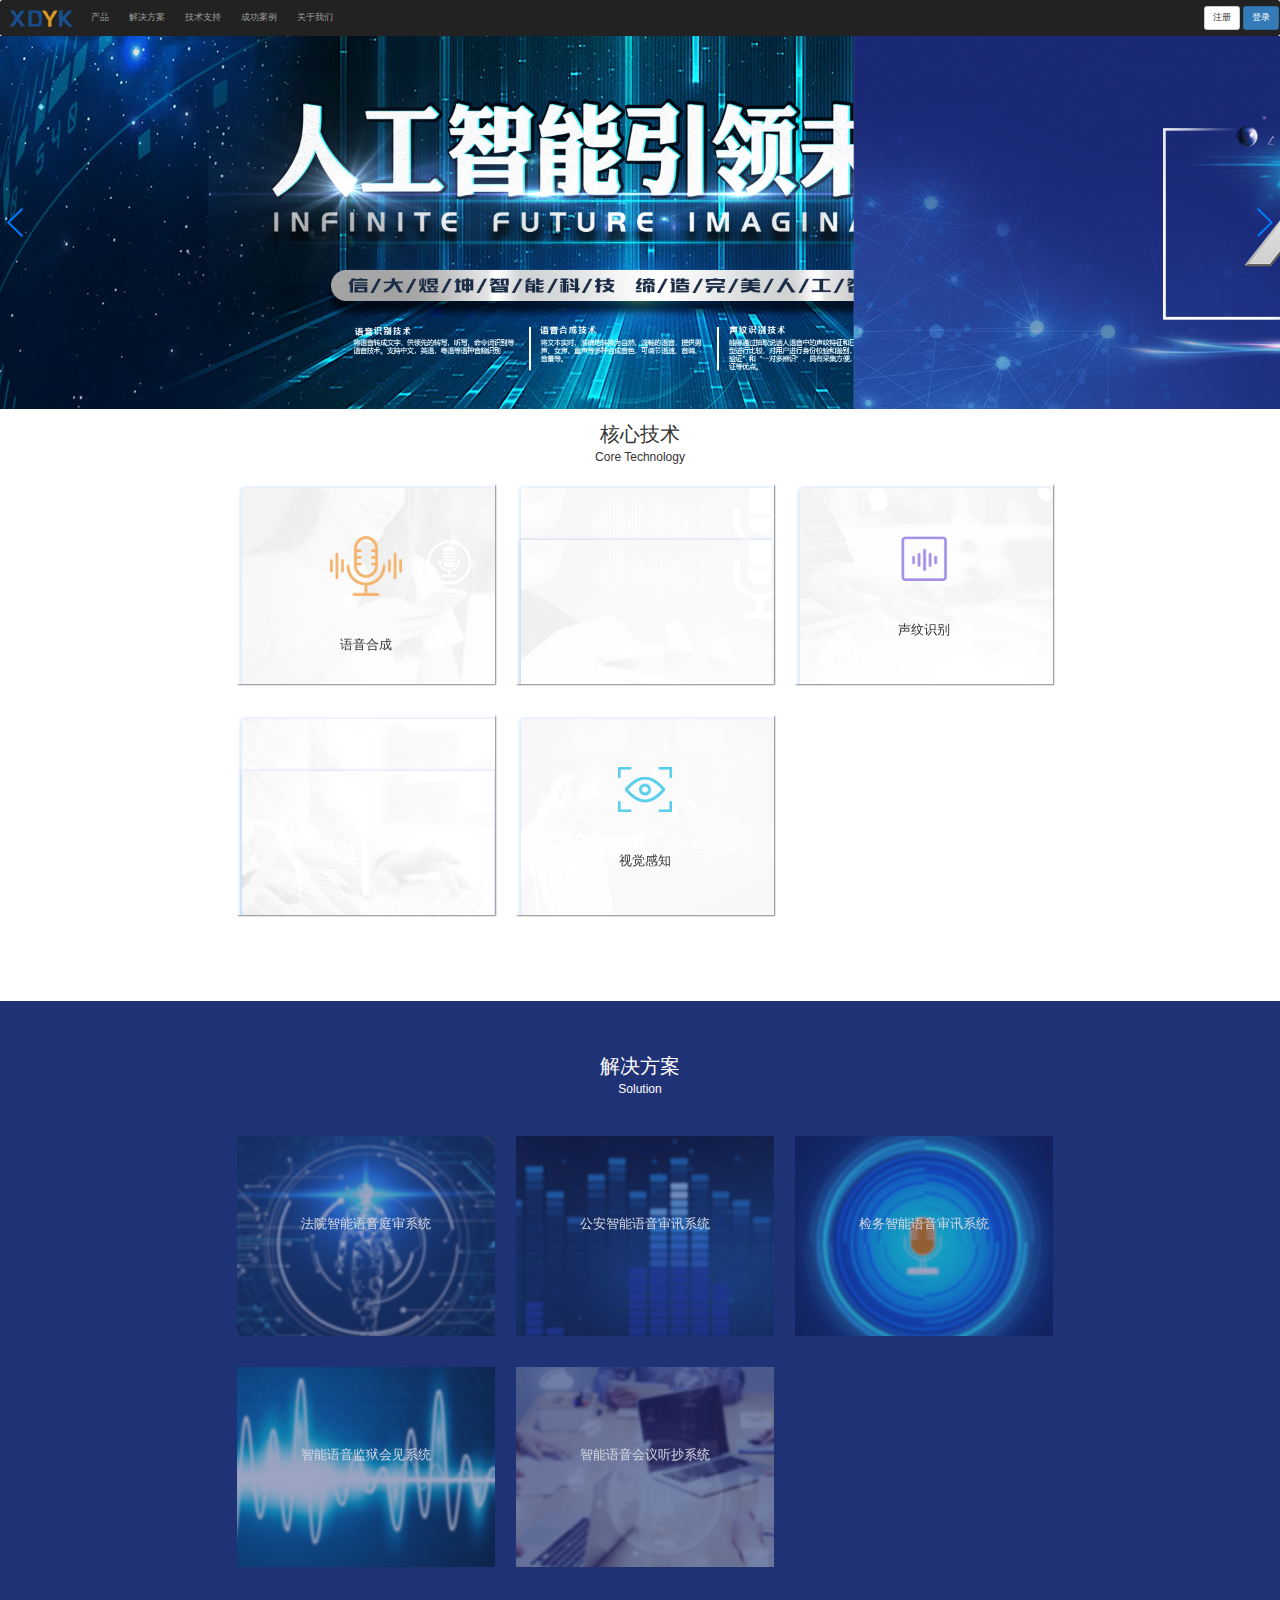
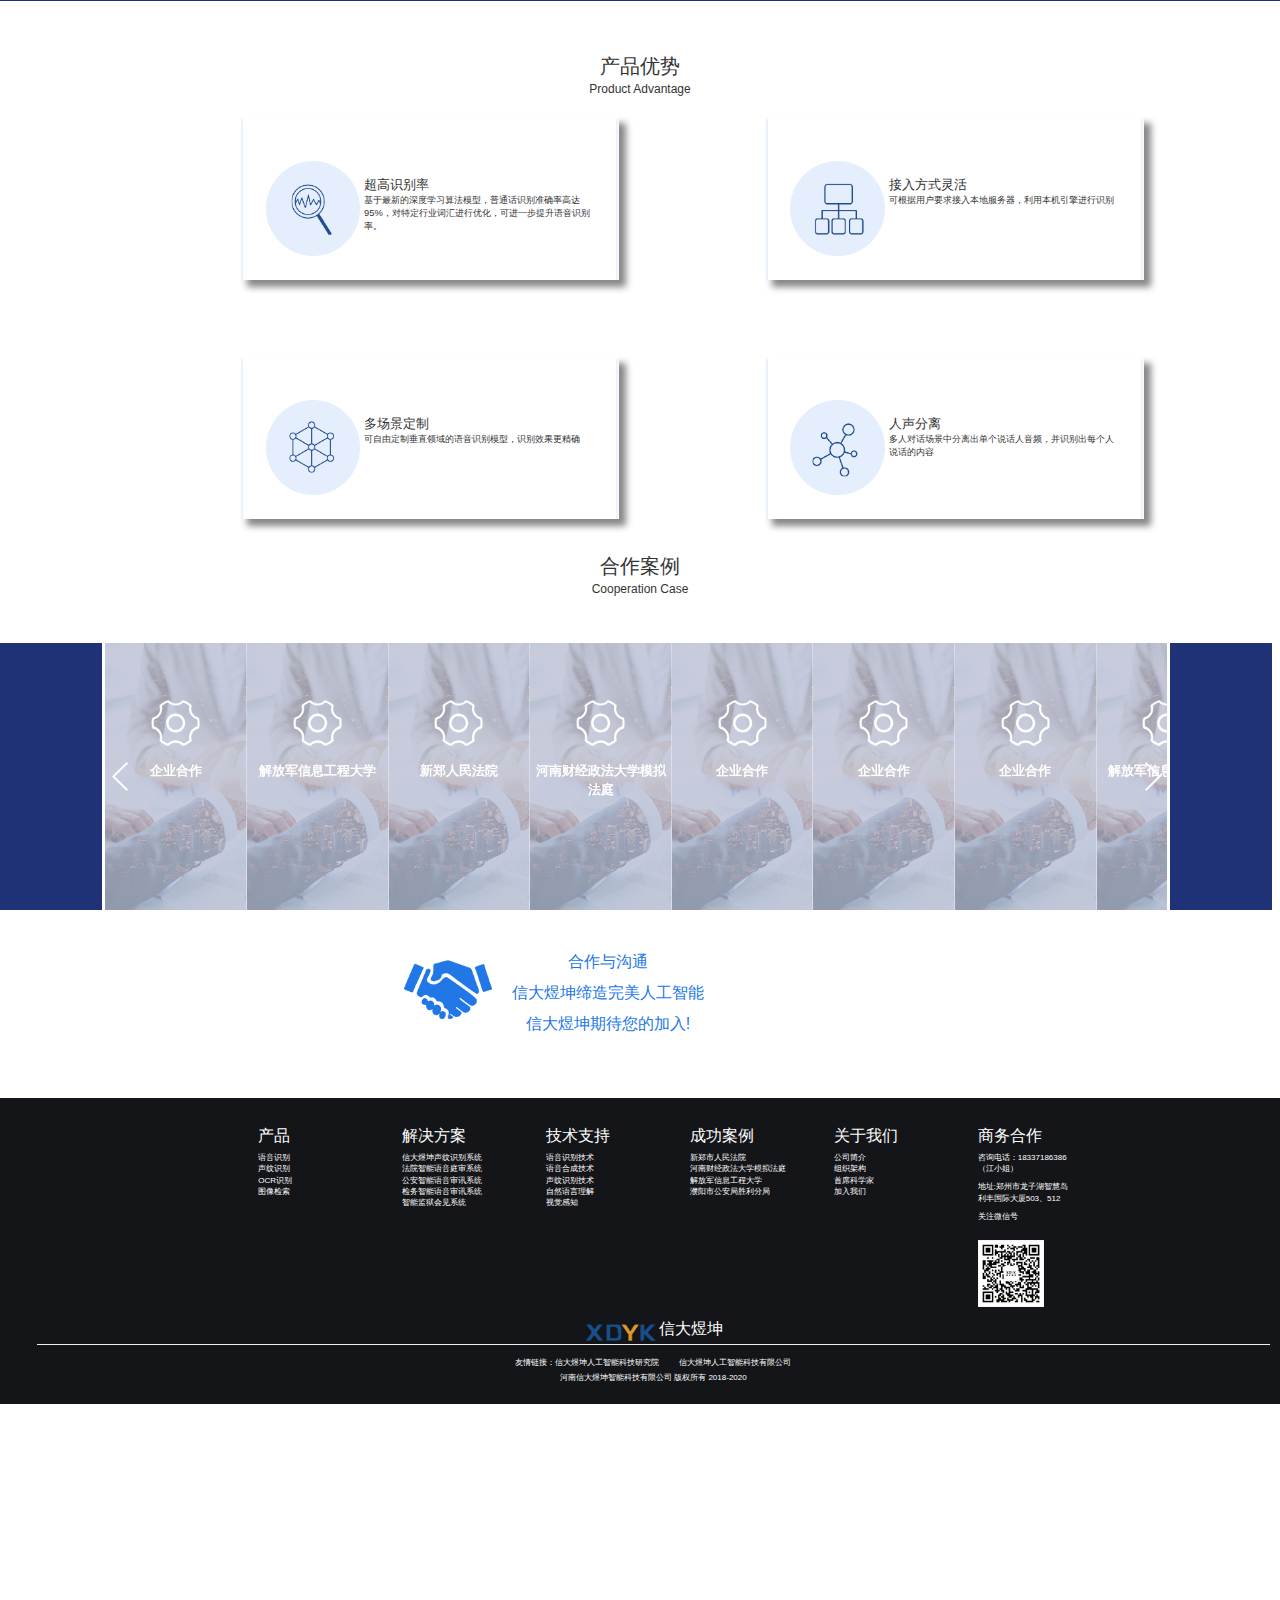
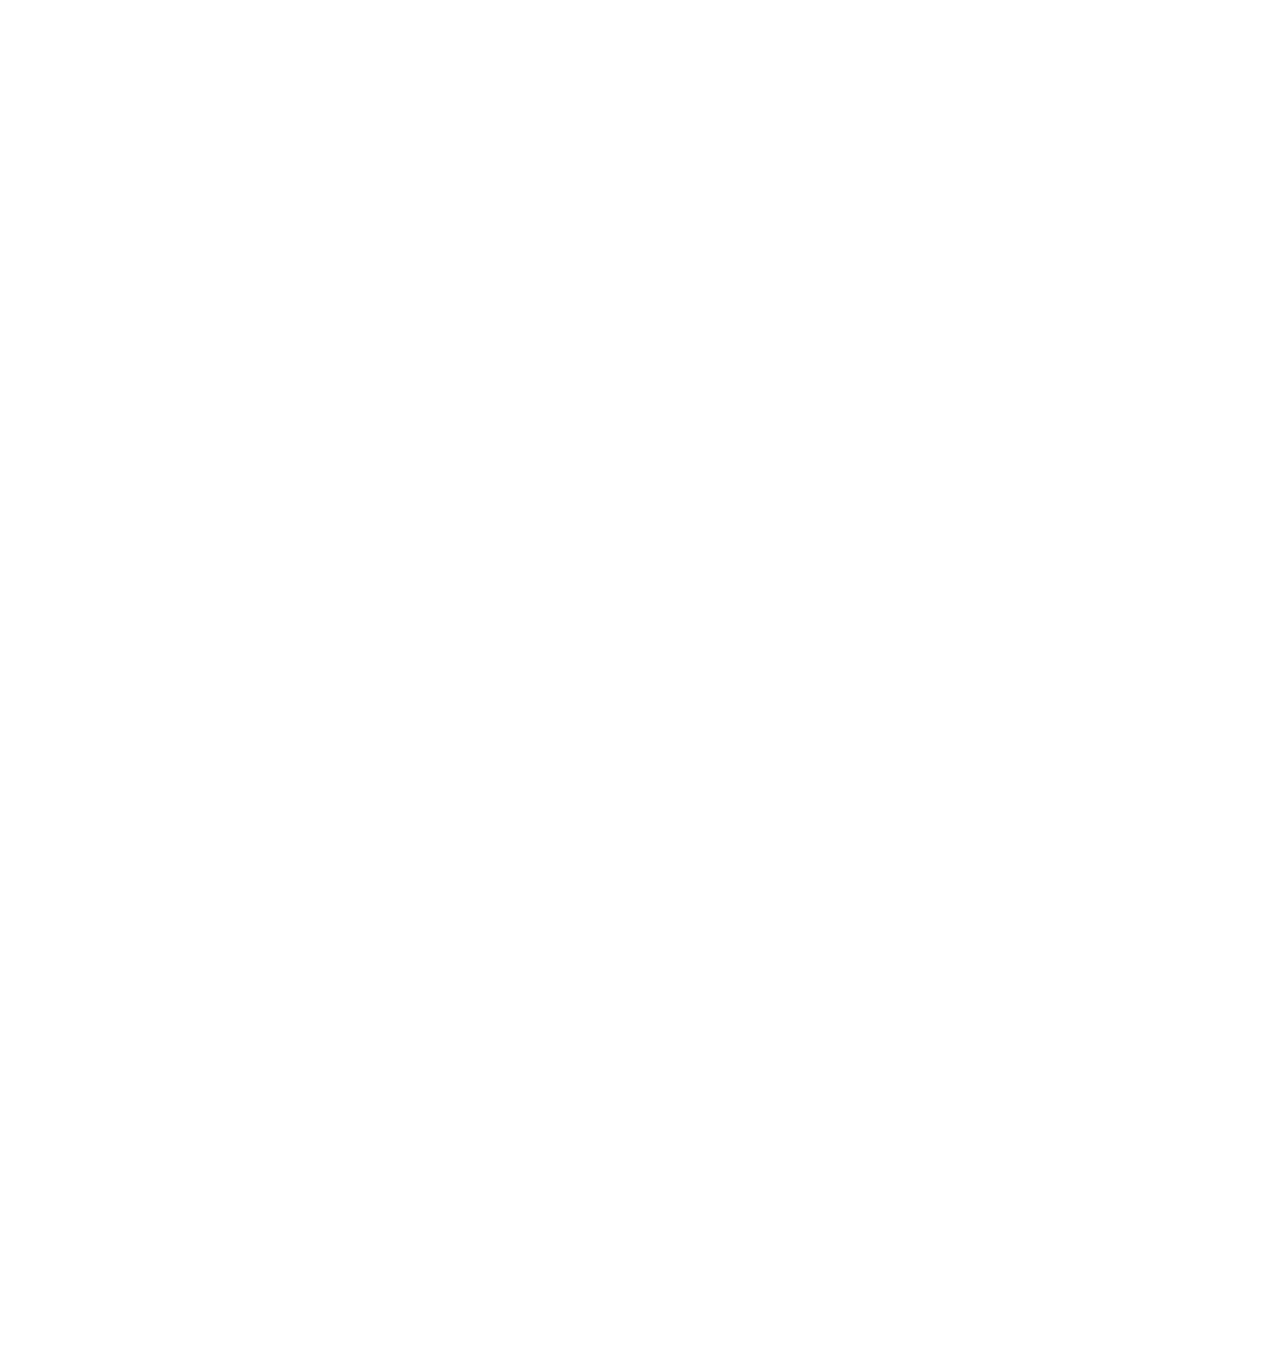
<file: html-vpr/index.html>
<!DOCTYPE html>
<!--[if lt IE 7]>      <html class="no-js lt-ie9 lt-ie8 lt-ie7"> <![endif]-->
<!--[if IE 7]>         <html class="no-js lt-ie9 lt-ie8"> <![endif]-->
<!--[if IE 8]>         <html class="no-js lt-ie9"> <![endif]-->
<!--[if gt IE 8]><!-->
<html class="no-js">
<!--<![endif]-->

<head>
  <meta charset="utf-8" />
  <meta http-equiv="X-UA-Compatible" content="IE=edge" />
  <link rel="shortcut icon" href="img/X.png" />
  <title>信大煜坤</title>
  <meta name="description" content="" />
  <meta name="viewport" content="width=device-width, initial-scale=1" />
  <link rel="stylesheet" href="css/bootstrap.css" />
  <link rel="stylesheet" href="css/swiper.min.css" />
  <link rel="stylesheet" href="css/index-innitial.css" />
  <script src="js/jquery-3.3.1.min.js" type="text/javascript"></script>
  <script src="js/bootstrap.js" type="text/javascript"></script>
  <script src="js/swiper.min.js" type="text/javascript"></script>
  <script src="js/index-initialization.js" type="text/javascript"></script>
</head>

<body>
  <!--导航窗格-->
  <section id="header"></section>
  <!--轮播图片特效-->
  <section>
    <div class="swiper-container" id="swiper-container1">
      <div class="swiper-wrapper">
        <div class="swiper-slide">
          <div id="test_Pic">
            <img src="img/1.jpg" />
            <!--<img src="img/reset-1.png" style="width:100%;height:300px;margin: 0%">-->
            <!--<button id="btn_test_1" class="btn-info">切换</button>-->
          </div>
        </div>
        <div class="swiper-slide">
          <img src="img/3.jpg" />
        </div>
      </div>
      <div class="swiper-button-prev"></div>
      <div class="swiper-button-next"></div>
    </div>
  </section>
  <!--核心技术-->
  <section>
    <div class="container-fluid bgc-section-core">
      <h2 class="text-brand-core">核心技术</h2>
      <h4 class="text-brand-core">Core Technology</h4>
      <div class="div-fetch">
        <div class="div-align">
          <div class="swiper-container col-xs-4 col-md-4 col-lg-4 vpr-tech-core " id="swiper-container2">
            <li class="swiper-wrapper vpr-subitem-core">
              <div class="swiper-slide vpr-subitem-children-core-tts">
                <!-- <p style="color:white"><strong>你猜我是谁</strong></p> -->
                <div>
                  <a href="#"><img src="img/core/语音合成.png" /></a>
                </div>
                <div class="text-brand-core text-brand-core-tip">
                  <span>语音合成</span>
                </div>
              </div>
              <div class="swiper-slide vpr-subitem-children-core-bgc">
                <!-- <p style="color:white"><strong>我是你爸爸</strong></p> -->
                <div class="vpr-text-swiper">
                  <a style="color:white"><span class="span-tip">语音合成<br /></span><span
                      class="span-arti">可将文本实时、准确的转换<br />为自然、流畅的语音，提供多种合成音色<br />可调节语速、音调、音量等</span></a>
                </div>
              </div>
            </li>
          </div>
          <div class="swiper-container col-xs-4 col-md-4 col-lg-4 vpr-tech-core" id="swiper-container3">
            <li class="swiper-wrapper vpr-subitem-core">
              <div class="swiper-slide vpr-subitem-children-core-asr">
                <!-- <p style="color:white"><strong>你猜我是谁</strong></p> -->
                <div>
                  <a href="#"><img src="img/core/语音识别.png" /></a>
                </div>
                <div class="text-brand-core text-brand-core-tip">
                  <span>语音识别</span>
                </div>
              </div>
              <div class="swiper-slide vpr-subitem-children-core-bgc">
                <!-- <p style="color:white"><strong>我是你爸爸</strong></p> -->
                <div class="vpr-text-swiper">
                  <a style="color:white"><span class="span-tip">语音识别<br /></span><span
                      class="span-arti">接入方式较为灵活<br />超高的识别率，支持多语种,较高的识<br />别速度，多种场景定制</span></a>
                </div>
              </div>
            </li>
          </div>
          <div class="swiper-container col-xs-4 col-md-4 col-lg-4 vpr-tech-core" id="swiper-container4">
            <li class="swiper-wrapper vpr-subitem-core">
              <div class="swiper-slide vpr-subitem-children-core-vpr">
                <!-- <p style="color:white"><strong>你猜我是谁</strong></p> -->
                <div>
                  <a href="#"><img src="img/core/声纹识别.png" /></a>
                </div>
                <div class="text-brand-core text-brand-core-tip">
                  <span>声纹识别</span>
                </div>
              </div>
              <div class="swiper-slide vpr-subitem-children-core-bgc">
                <!-- <p style="color:white"><strong>我是你爸爸</strong></p> -->
                <div class="vpr-text-swiper">
                  <a style="color:white"><span class="span-tip">声纹识别<br /></span><span
                      class="span-arti">对用户进行身份校验和鉴别<br />可进行“一对一验证”和“一对多辨识”<br />支持远程身份认证等特点</span></a>
                </div>
              </div>
            </li>
          </div>
          <div class="swiper-container col-xs-4 col-md-4 col-lg-4 vpr-tech-core" id="swiper-container5">
            <li class="swiper-wrapper vpr-subitem-core">
              <div class="swiper-slide vpr-subitem-children-core-nlp">
                <!-- <p style="color:white"><strong>你猜我是谁</strong></p> -->
                <div>
                  <a href="#"><img src="img/core/自然语言理解.png" /></a>
                </div>
                <div class="text-brand-core text-brand-core-tip">
                  <span>自然语言理解</span>
                </div>
              </div>
              <div class="swiper-slide vpr-subitem-children-core-bgc">
                <!-- <p style="color:white"><strong>我是你爸爸</strong></p> -->
                <div class="vpr-text-swiper">
                  <a style="color:white"><span class="span-tip">自然语言理解<br /></span><span
                      class="span-arti">基于概念体系理解用户语音<br />结合语音推理，提高人机对话效率<br />使得机器准确理解自然语音</span></a>
                </div>
              </div>
            </li>
          </div>
          <div class="swiper-container col-xs-4 col-md-4 col-lg-4 vpr-tech-core" id="swiper-container6">
            <li class="swiper-wrapper vpr-subitem-core">
              <div class="swiper-slide vpr-subitem-children-core-ver">
                <!-- <p style="color:white"><strong>你猜我是谁</strong></p> -->
                <div>
                  <a href="#"><img src="img/core/视觉感知.png" /></a>
                </div>
                <div class="text-brand-core text-brand-core-tip">
                  <span>视觉感知</span>
                </div>
              </div>
              <div class="swiper-slide vpr-subitem-children-core-bgc">
                <!-- <p style="color:white"><strong>我是你爸爸</strong></p> -->
                <div class="vpr-text-swiper">
                  <a style="color:white"><span class="span-tip">视觉感知<br /></span><span
                      class="span-arti">最新的技术和方法应用于<br />视觉感知系统的研发，多学科深度<br />融合，提供整体视觉智能解决方案</span></a>
                </div>
              </div>
            </li>
          </div>
        </div>
      </div>
    </div>
  </section>
  <!--解决方案-->
  <section>
    <div class="container-fluid bgc-section-solve">
      <div class="text-top"></div>
      <h2 class="text-brand-solve">解决方案</h2>
      <h4 class="text-brand-solve">Solution</h4>
      <div class="div-fetch-solve">
        <div class="div-align">
          <div class="swiper-container col-xs-4 col-md-4 col-lg-4 vpr-tech-solve" id="swiper-container7">
            <li class="swiper-wrapper vpr-subitem-solve">
              <div class="swiper-slide vpr-subitem-children-solve-court">
                <div class="text-brand-solve text-brand-solve-tip">
                  <span>法院智能语音庭审系统</span>
                </div>
              </div>
              <div class="swiper-slide vpr-subitem-children-solve-bgc">
                <div>
                  <a style="color:white"><span class="span-tip">法院智能语音庭审系统<br /><br /></span><span
                      class="span-arti">以智能语音识别、电子白板等技术为基础，与原有科技法庭应用系统深度融合，一键开启庭审笔录智能语音转录、电子证据卷宗自动获取，电子证据语音唤醒、证据与笔录同屏展示、证据同屏批注、质证留痕等智能管理功能</span></a><br />
                  <button type="button" class="btn btn-info btn-margin">查看详情</button>
                </div>
              </div>
            </li>
          </div>
          <div class="swiper-container col-xs-4 col-md-4 col-lg-4 vpr-tech-solve" id="swiper-container8">
            <li class="swiper-wrapper vpr-subitem-solve">
              <div class="swiper-slide vpr-subitem-children-solve-police">
                <div class="text-brand-solve text-brand-solve-tip">
                  <span>公安智能语音审讯系统</span>
                </div>
              </div>
              <div class="swiper-slide vpr-subitem-children-solve-bgc">
                <div>
                  <a style="color:white"><span class="span-tip">公安智能语音审讯系统<br /><br /></span><span
                      class="span-arti">以智能语音识别等人工智能技术为基础，结合“一站式办案、合成化作战、智能化管理、全流程监督”的办案模式，将相关人员的发言信息转换成文字信息，并生成文本文件、录音文件，方便查阅，且可以选择自动转写笔录</span></a><br />
                  <button type="button" class="btn btn-info btn-margin">查看详情</button>
                </div>
              </div>
            </li>
          </div>
          <div class="swiper-container col-xs-4 col-md-4 col-lg-4 vpr-tech-solve" id="swiper-container9">
            <li class="swiper-wrapper vpr-subitem-solve">
              <div class="swiper-slide vpr-subitem-children-solve-procuratorial">
                <div class="text-brand-solve text-brand-solve-tip">
                  <span>检务智能语音审讯系统</span>
                </div>
              </div>
              <div class="swiper-slide vpr-subitem-children-solve-bgc">
                <div>
                  <a style="color:white"><span class="span-tip">检务智能语音审讯系统<br /><br /></span><span
                      class="span-arti">以“智能语音AI平台”推出的“语音转文字”系统化解决方案。其包含语音识别引擎，语音转写客户端、语音识别专用服务器、语音识别定制话筒、语音识别定制音频处理器等助力检察机关建设智慧检务</span></a><br />
                  <button type="button" class="btn btn-info btn-margin">查看详情</button>
                </div>
              </div>
            </li>
          </div>
          <div class="swiper-container col-xs-4  col-md-4 col-lg-4 vpr-tech-solve" id="swiper-container10">
            <li class="swiper-wrapper vpr-subitem-solve">
              <div class="swiper-slide vpr-subitem-children-solve-prizon">
                <div class="text-brand-solve text-brand-solve-tip">
                  <span>智能语音监狱会见系统 </span>
                </div>
              </div>
              <div class="swiper-slide vpr-subitem-children-solve-bgc">
                <div>
                  <a style="color:white"><span class="span-tip">智能语音监狱会见系统 <br /><br /></span><span
                      class="span-arti">以“智能语音AI平台”推出的系统化解决方案，是智慧监狱的重要组成部分。会见系统以语音识别、语义分析、大数据处理技术为基础面向狱警提供数据转换、储存、检验、分析等功能服务，通过灵活可配的检查模型和语音引擎实现语音自动转化成文本，批量检测、识别风险信息，从而大大节省干警的工作量</span></a><br />
                  <button type="button" class="btn btn-info btn-margin">查看详情</button>
                </div>
              </div>
            </li>
          </div>
          <div class="swiper-container col-xs-4  col-md-4 col-lg-4 vpr-tech-solve" id="swiper-container11">
            <li class="swiper-wrapper vpr-subitem-solve">
              <div class="swiper-slide vpr-subitem-children-solve-meetting">
                <div class="text-brand-solve text-brand-solve-tip">
                  <span>智能语音会议听抄系统 </span>
                </div>
              </div>
              <div class="swiper-slide vpr-subitem-children-solve-bgc">
                <div>
                  <a style="color:white"><span class="span-tip">智能语音会议听抄系统 <br /><br /></span><span
                      class="span-arti">以“智能语音AI平台”推出的系统化解决方案,智能会议内容转写，支持个性化词汇定制，实时修改保存、导出，保障会议可以高效的进行，避免由于会议记录人员的问题造成会议进行效率低下</span></a><br />
                  <button type="button" class="btn btn-info btn-margin">查看详情</button>
                </div>
              </div>
            </li>
          </div>
        </div>
      </div>
    </div>
  </section>
  <!--产品优势-->
  <section>
    <div class="bgc-section-product">
      <div class="text-top"></div>
      <h2 class="text-brand-product">产品优势</h2>
      <h4 class="text-brand-product">Product Advantage</h4>
      <div class="div-fetch-product">
        <li class="col-xs-6  col-md-6 col-lg-6 vpr-pro-list">
          <div class="vpr-pro-children">
            <div class="vpr-pro-adv-1">
              <img src="img/advan/超高识别率.png" />
            </div>
            <div class="vpr-pro-adv-2">
              <span style="font-size:20px;">超高识别率</span>
              <br />
              <span sylte="font-size:10px;">基于最新的深度学习算法模型，普通话识别准确率高达95%，对特定行业词汇进行优化，可进一步提升语音识别率。</span>
            </div>
          </div>
        </li>
        <li class="col-xs-6  col-md-6 col-lg-6 vpr-pro-list">
          <div class="vpr-pro-children">
            <div class="vpr-pro-adv-1">
              <img src="img/advan/接入方式灵活.png" />
            </div>
            <div class="vpr-pro-adv-2">
              <span style="font-size:20px;">接入方式灵活</span>
              <br />
              <span sylte="font-size:10px;">可根据用户要求接入本地服务器，利用本机引擎进行识别</span>
            </div>
          </div>
        </li>
        <li class="col-xs-6  col-md-6 col-lg-6 vpr-pro-list">
          <div class="vpr-pro-children-sec">
            <div class="vpr-pro-adv-1">
              <img src="img/advan/多种场景定制.png" />
            </div>
            <div class="vpr-pro-adv-2">
              <span style="font-size:20px;">多场景定制</span>
              <br />
              <span sylte="font-size:10px;">可自由定制垂直领域的语音识别模型，识别效果更精确</span>
            </div>
          </div>
        </li>
        <li class="col-xs-6  col-md-6 col-lg-6 vpr-pro-list">
          <div class="vpr-pro-children-sec">
            <div class="vpr-pro-adv-1">
              <img src="img/advan/人声分离.png" />
            </div>
            <div class="vpr-pro-adv-2">
              <span style="font-size:20px;">人声分离</span>
              <br />
              <span sylte="font-size:10px;">多人对话场景中分离出单个说话人音频，并识别出每个人说话的内容</span>
            </div>
          </div>
        </li>
      </div>
    </div>
  </section>
  <!--合作案例-->
  <section>
    <div class="bgc-section-coo">
      <div class="text-top"></div>
      <h2 class="text-brand-coo">合作案例</h2>
      <h4 class="text-brand-coo">Cooperation Case</h4>
      <div class="text-top"></div>
      <div class="vpr-coo-children-left"></div>
      <div class="vpr-coo-product">
        <div class="swiper-container" id="swiper-container12">
          <div class="swiper-wrapper">
            <div class="swiper-slide swiper-container vpr-coo-slide" id="swiper-container13">
              <li class="swiper-wrapper">
                <div class="swiper-slide vpr-subitem-children-coo">
                  <img src="img/coo/设置.png" />
                  <p>
                    <strong>解放军信息工程大学</strong>
                  </p>
                </div>
                <div class="swiper-slide vpr-subitem-children-bgc">
                  <p>
                    信大煜坤与解放军信息工程大学办公室深度合作，为办公室提供智能会议听抄系统，既保证了会议高质量的进行，同时，又原原本本的还原会议记录，保障会议的真实性。
                  </p>
                </div>
              </li>
            </div>
            <div class="swiper-slide swiper-container vpr-coo-slide" id="swiper-container14">
              <li class="swiper-wrapper">
                <div class="swiper-slide vpr-subitem-children-coo">
                  <img src="img/coo/设置.png" />
                  <p>
                    <strong>新郑人民法院</strong>
                  </p>
                </div>
                <div class="swiper-slide vpr-subitem-children-bgc">
                  <p>
                    信大煜坤与新郑市人民法院合作，为新郑市人民法院提供法院智能庭审系统，与原有科技法庭应用系统深度融合，打造智慧法庭深度应用，全程语音操控，构建智慧法院全景语音庭审系统
                  </p>
                </div>
              </li>
            </div>
            <div class="swiper-slide swiper-container vpr-coo-slide" id="swiper-container15">
              <li class="swiper-wrapper">
                <div class="swiper-slide vpr-subitem-children-coo">
                  <img src="img/coo/设置.png" />
                  <p>
                    <strong>河南财经政法大学模拟法庭</strong>
                  </p>
                </div>
                <div class="swiper-slide vpr-subitem-children-bgc">
                  <p>
                    信大煜坤与河南财经政法大学模拟法庭深度合作，全方位提供模拟法庭所必须的软件和硬件，配合高效的庭审系统软件，助力在校生日常的课程设计，辩论赛的顺利进行。
                  </p>
                </div>
              </li>
            </div>
            <div class="swiper-slide swiper-container vpr-coo-slide" id="swiper-container16">
              <li class="swiper-wrapper">
                <div class="swiper-slide vpr-subitem-children-coo">
                  <img src="img/coo/设置.png" />
                  <p>
                    <strong>企业合作</strong>
                  </p>
                </div>
                <div class="swiper-slide vpr-subitem-children-bgc"></div>
              </li>
            </div>
            <div class="swiper-slide swiper-container vpr-coo-slide" id="swiper-container17">
              <li class="swiper-wrapper">
                <div class="swiper-slide vpr-subitem-children-coo">
                  <img src="img/coo/设置.png" />
                  <p>
                    <strong>企业合作</strong>
                  </p>
                </div>
                <div class="swiper-slide vpr-subitem-children-bgc"></div>
              </li>
            </div>
            <div class="swiper-slide swiper-container vpr-coo-slide" id="swiper-container18">
              <li class="swiper-wrapper">
                <div class="swiper-slide vpr-subitem-children-coo">
                  <img src="img/coo/设置.png" />
                  <p>
                    <strong>企业合作</strong>
                  </p>
                </div>
                <div class="swiper-slide vpr-subitem-children-bgc"></div>
              </li>
            </div>
          </div>
          <div class="swiper-button-prev swiper-button-white product_Prev "></div>
          <div class="swiper-button-next swiper-button-white product_Next"></div>
        </div>
      </div>
      <div class="vpr-coo-children-right"></div>
    </div>
    <div class="vpr-coo-bottom-div">
      <li class="vpr-coo-bottom-li-1">
        <img src="img/coo/10e575fe1e2e6eb31859f799df6e1a27.png" />
      </li>
      <li class="vpr-coo-bottom-li-2">
        <h3>合作与沟通</h3>
        <h3>信大煜坤缔造完美人工智能</h3>
        <h3>信大煜坤期待您的加入!</h3>
      </li>
    </div>
  </section>
  <!--footer of Page-->
  <section id="footer"></section>
</body>
<script type="text/javascript">
  $(document).ready(function () {
    $("#header").load("header.html");
    $("#footer").load("footer.html");
    $(window).resize(function () {
      sizeZoom = detectZoom();
      document.getElementsByTagName('body')[0].style.zoom = sizeZoom;
    });

  });

  function detectZoom() {
    var ratio = 0;
    screen = window.screen;
    ua = navigator.userAgent.toLowerCase();
    //alert(window.innerWidth);
    if (window.innerWidth != undefined) {
      ratio = window.innerWidth / 1920;
    }
    // if (ratio) {
    //   ratio = Math.round(ratio * 100);
    // }
    return ratio;
  };
</script>

</html>
</file>
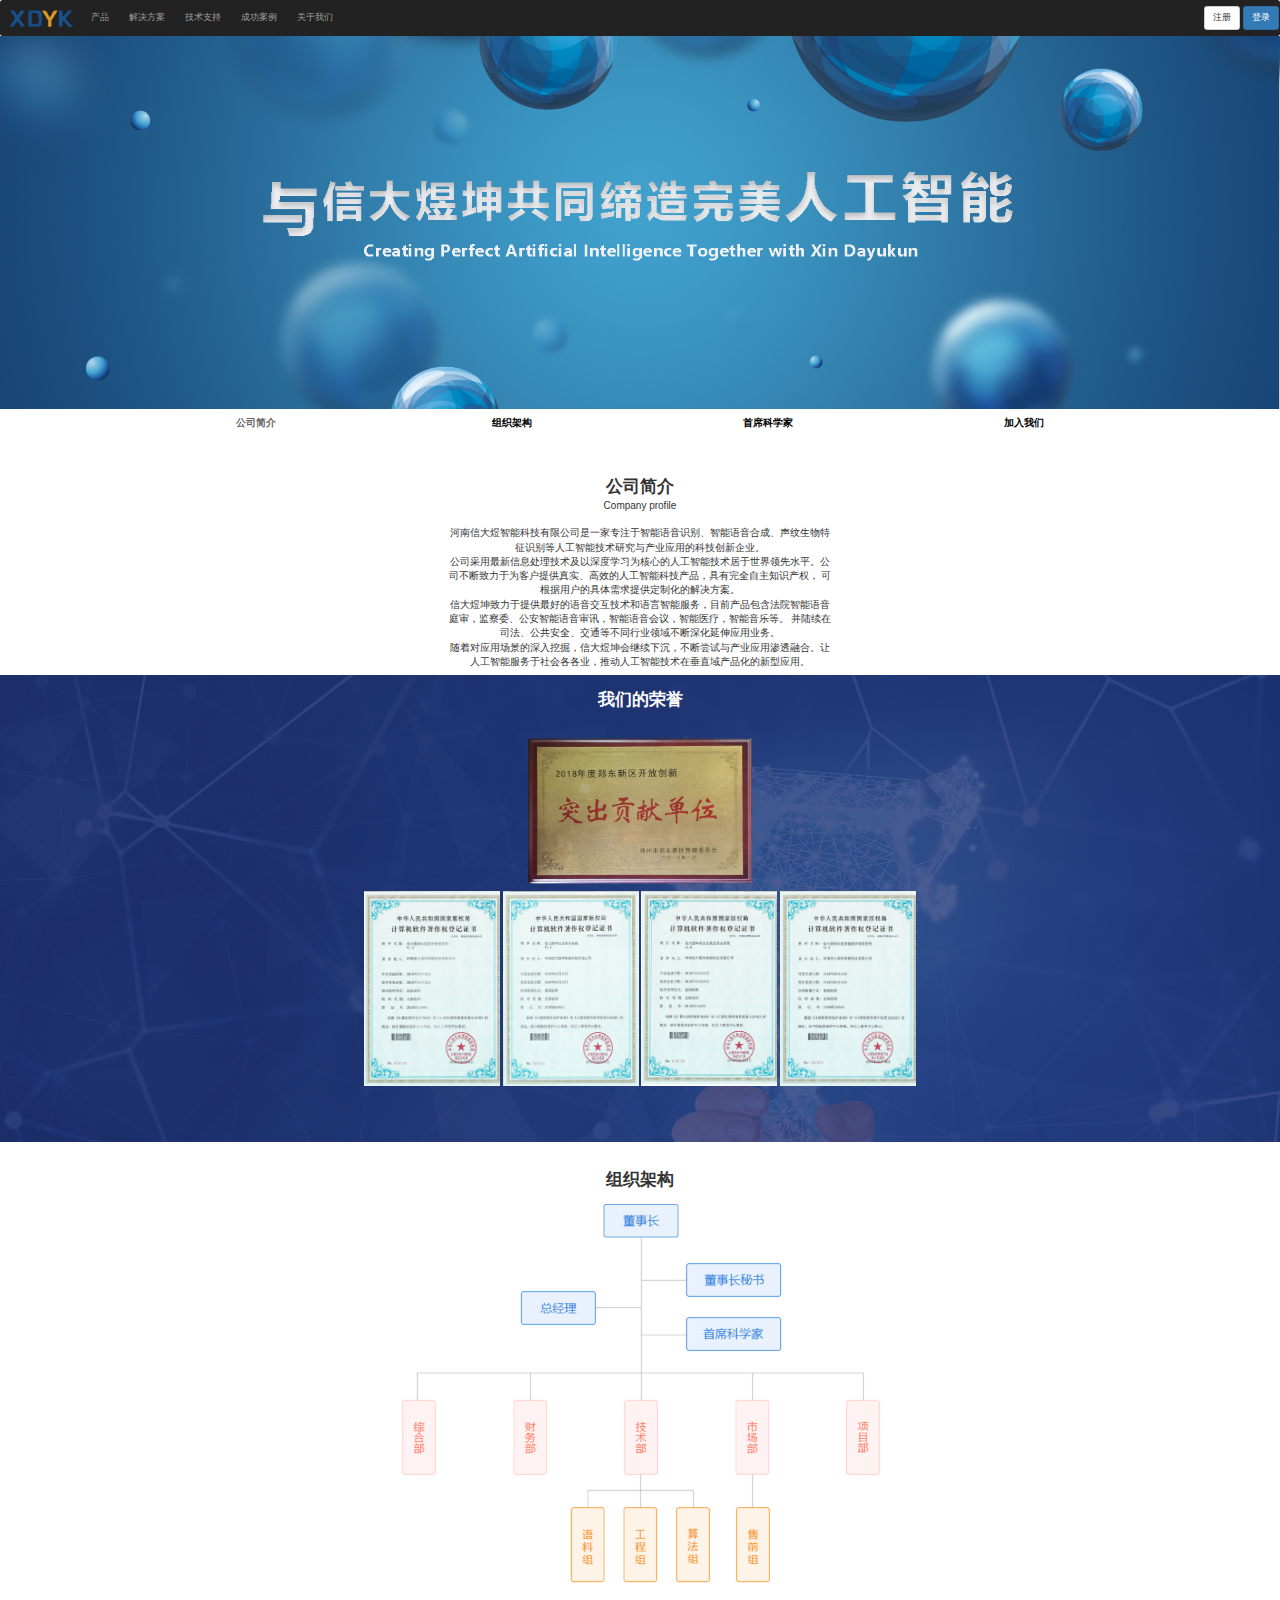
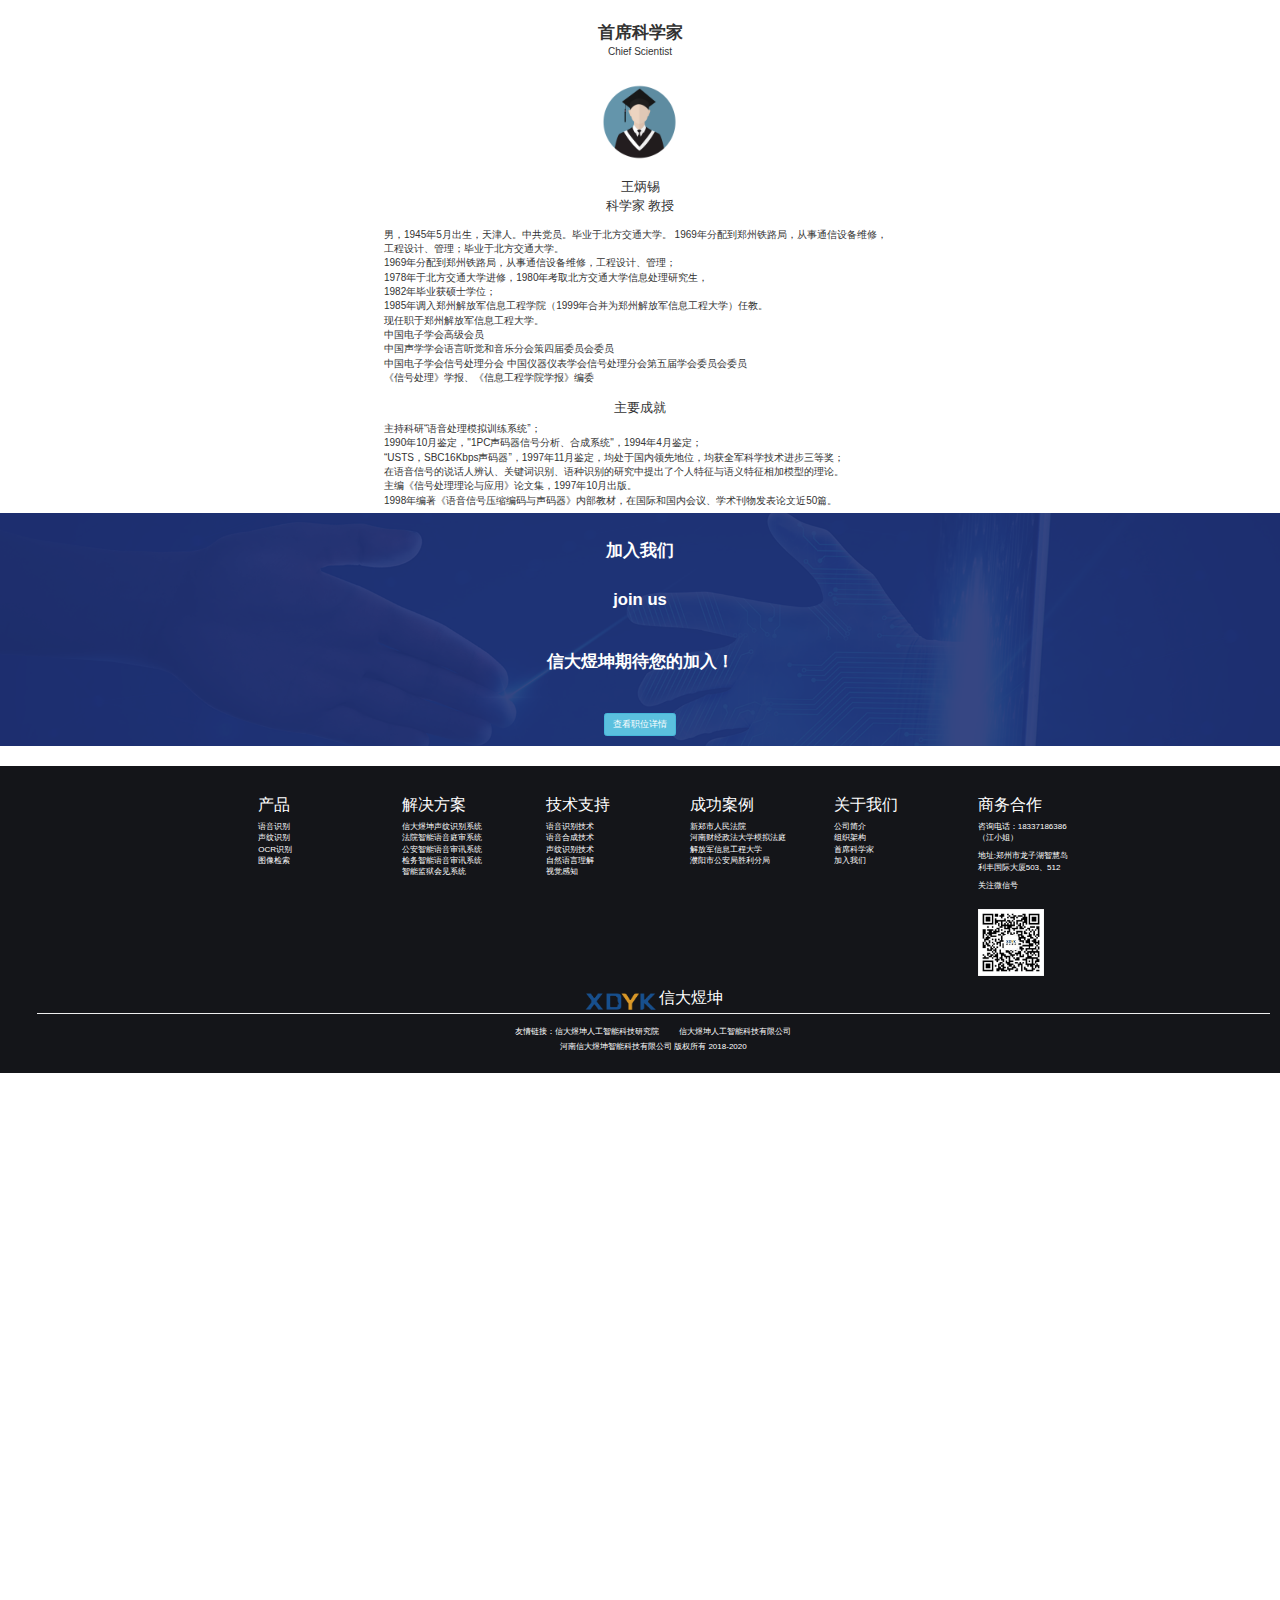
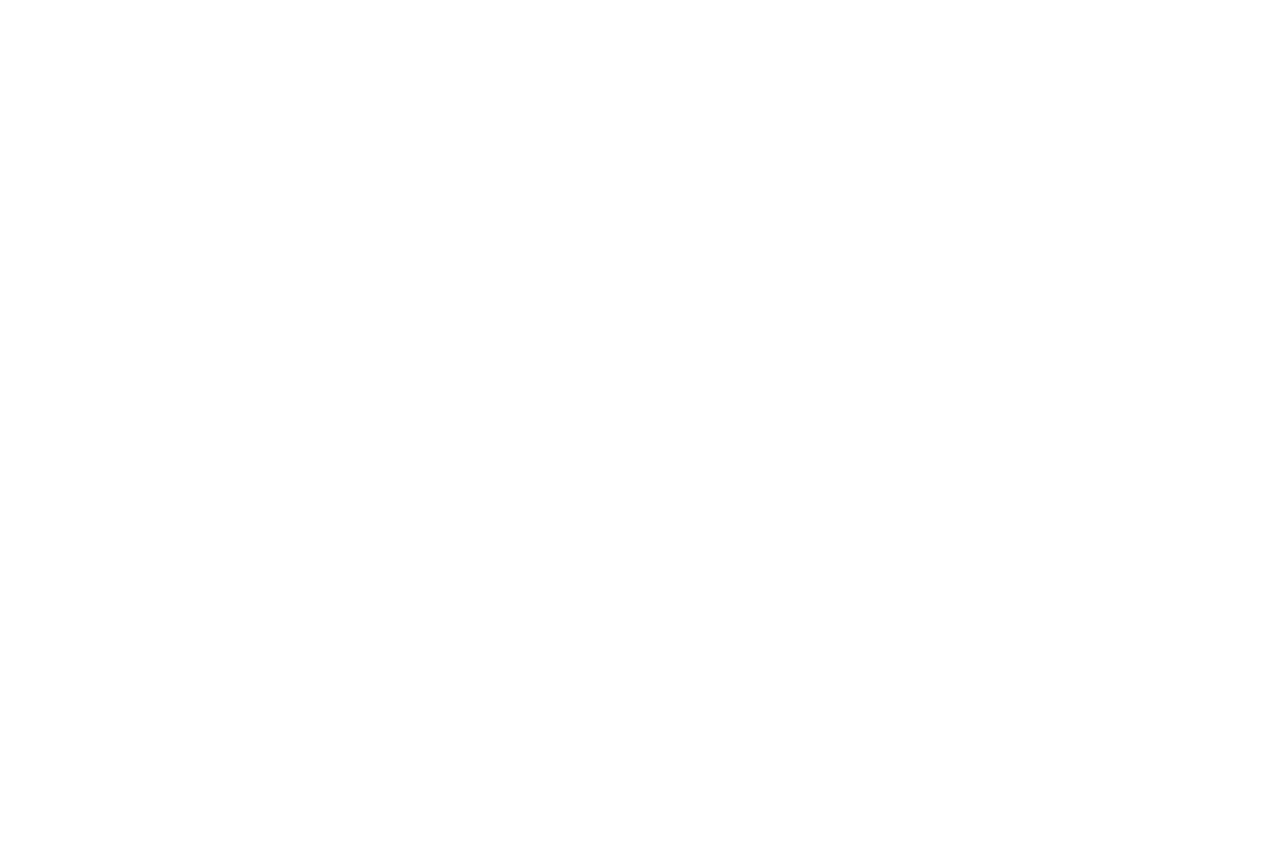
<file: html-vpr/AboutUs.html>
<!DOCTYPE html>
<!--[if lt IE 7]>      <html class="no-js lt-ie9 lt-ie8 lt-ie7"> <![endif]-->
<!--[if IE 7]>         <html class="no-js lt-ie9 lt-ie8"> <![endif]-->
<!--[if IE 8]>         <html class="no-js lt-ie9"> <![endif]-->
<!--[if gt IE 8]><!-->
<html class="no-js">
<!--<![endif]-->

<head>
    <meta charset="utf-8">
    <meta http-equiv="X-UA-Compatible" content="IE=edge">
    <link rel="shortcut icon" href="img/X.png" />
    <title>信大煜坤</title>
    <meta name="description" content="">
    <meta name="viewport" content="width=device-width, initial-scale=1">
    <link rel="stylesheet" href="css/bootstrap.css" />
    <link rel="stylesheet" href="css/swiper.min.css" />


    <link rel="stylesheet" href="css/index-innitial.css" />
    <script src="js/jquery-3.3.1.min.js" type="text/javascript"></script>
    <script src="js/bootstrap.js" type="text/javascript"></script>
    <script src="js/swiper.min.js" type="text/javascript"></script>
    <script src="js/index-initialization.js" type="text/javascript"></script>
</head>

<body>
    <!-- 导航 -->
    <section id="header"></section>
    <!-- banner图 -->
    <section>
        <div style="width:100%;height: auto;" id="banner">
            <img src="img/banner.jpg" />
        </div>
    </section>
    <!-- 导航content -->
    <section>
        <div class="container-fluid clicka item-info" style="padding: 0 10% 0 10%;">
            <div>
                <div class="col-lg-3 col-xs-3 col-md-3 col-sm-3"
                    style="text-align: center;vertical-align: middle;padding: 10px 0 10px 0;">
                    <a href="#" title=".company"><strong><span
                                style="font-size:15px;color: rgb(105, 101, 101);">公司简介</span></strong></a>
                </div>
                <div class="col-lg-3 col-xs-3 col-md-3 col-sm-3"
                    style="text-align: center;vertical-align: middle;padding: 10px 0 10px 0">
                    <a href="#" title=".party"><strong><span
                                style="font-size:15px;color: black;">组织架构</span></strong></a>
                </div>
                <div class="col-lg-3 col-xs-3 col-md-3 col-sm-3"
                    style="text-align: center;vertical-align: middle;padding: 10px 0 10px 0;">
                    <a href="#" title=".scientist"><strong><span
                                style="font-size:15px;color: black;">首席科学家</span></strong></a>
                </div>
                <div class="col-lg-3 col-xs-3 col-md-3 col-sm-3"
                    style="text-align: center;vertical-align: middle;padding: 10px 0 10px 0;">
                    <a href="#" title=".joinus"><strong><span
                                style="font-size:15px;color: black;">加入我们</span></strong></a>
                </div>
            </div>
        </div>
    </section>
    <!-- 各种信息 -->
    <section>
        <div style="margin-top:3%;width:100%;"></div>
        <div class="container-fluid" style="padding-left: 0px;padding-right: 0px;">
            <div style=" width:100%;height:300px;" class="company">
                <div style="text-align:center;width:100%;height: auto;padding: 0 30% 0 30%;"><strong>
                        <span style="font-size: 25px;">公司简介</span>
                    </strong><br>
                    <span style="font-size: 15px;">Company profile</span>
                </div>
                <div
                    style="width:100%; height: auto;padding:0 35% 0 35%;text-align: center;vertical-align: middle;margin-top:1%;">
                    <span style="font-size:15px;">
                        河南信大煜智能科技有限公司是一家专注于智能语音识别、智能语音合成、声纹生物特征识别等人工智能技术研究与产业应用的科技创新企业。<br />
                        公司采用最新信息处理技术及以深度学习为核心的人工智能技术居于世界领先水平。公司不断致力于为客户提供真实、高效的人工智能科技产品，具有完全自主知识产权，
                        可根据用户的具体需求提供定制化的解决方案。<br />
                        信大煜坤致力于提供最好的语音交互技术和语言智能服务，目前产品包含法院智能语音庭审，监察委、公安智能语音审讯，智能语音会议，智能医疗，智能音乐等。
                        并陆续在司法、公共安全、交通等不同行业领域不断深化延伸应用业务。<br />
                        随着对应用场景的深入挖掘，信大煜坤会继续下沉，不断尝试与产业应用渗透融合。让人工智能服务于社会各各业，推动人工智能技术在垂直域产品化的新型应用。<br />
                    </span>
                </div>
            </div>
            <div style="width:100%;height:700px;background:url('img/aboutus-2.png') no-repeat;">
                <div
                    style="width:100%;height: auto;padding: 1% 30% 0 30%;color: white;text-align: center;vertical-align: middle;">
                    <strong><span style="font-size:25px;">我们的荣誉</span></strong>
                </div>
                <div
                    style="width:100%;height: auto;padding: 0 20% 0 20%;margin-top:2%;color: white;text-align: center;vertical-align: middle;">
                    <div><img src="img/honor/公司荣誉.png" alt="" style="width:337px;height:219px;"></div>
                    <div style="margin-top:1%;">
                        <img src="img/honor/1.jpg" alt="" style="width:204px;height:292px;">
                        <img src="img/honor/2.jpg" alt="" style="width:204px;height:292px;">
                        <img src="img/honor/3.jpg" alt="" style="width:204px;height:292px;">
                        <img src="img/honor/4.jpg" alt="" style="width:204px;height:292px;">
                    </div>
                </div>
            </div>
            <div style="width:100%;height:680px;" class="party">
                <div style="text-align:center;vertical-align:middle;margin-top:2%;">
                    <strong><span style="font-size:25px;">组织架构</span></strong>
                </div>
                <div style="margin-top:1%;width:100%;height:auto;text-align: center;vertical-align: middle;">
                    <img src="img/party.png" alt="">
                </div>
            </div>
            <div style="width:100%;height:700px;" class="scientist">
                <div style="text-align:center;vertical-align:middle;width:100%;height:auto;">
                    <strong><span style="font-size:25px;">首席科学家</span></strong><br>
                    <span style="font-size:15px;">Chief Scientist</span>
                </div>
                <div
                    style="width:100%;height:auto;padding:0 30% 0 30%;text-align: center;vertical-align: middle;margin-top:1%;">
                    <div style="width:100%;">
                        <img src="img/doc-icon.png" alt="" style="height:150px;width:150px;">
                    </div>
                    <div style="margin-top:1%;">
                        <div style="width:100%">
                            <span style="font-size:20px">王炳锡</span>
                        </div>
                        <div style="width:100%">
                            <span style="font-size:20px">科学家 教授</span>
                        </div>

                    </div>
                </div>
                <div style="margin-top:1%;width:100%;height:auto;padding:0 30% 0 30%;">
                    <span style="font-size:15px;">
                        男，1945年5月出生，天津人。中共党员。毕业于北方交通大学。 1969年分配到郑州铁路局，从事通信设备维修，工程设计、管理；毕业于北方交通大学。<br>
                        1969年分配到郑州铁路局，从事通信设备维修，工程设计、管理；<br>
                        1978年于北方交通大学进修，1980年考取北方交通大学信息处理研究生，<br>
                        1982年毕业获硕士学位；<br>
                        1985年调入郑州解放军信息工程学院（1999年合并为郑州解放军信息工程大学）任教。<br>
                        现任职于郑州解放军信息工程大学。<br>
                        中国电子学会高级会员<br>
                        中国声学学会语言听觉和音乐分会策四届委员会委员<br>
                        中国电子学会信号处理分会
                        中国仪器仪表学会信号处理分会第五届学会委员会委员<br>
                        《信号处理》学报、《信息工程学院学报》编委<br>
                    </span>
                </div>
                <div style="margin-top:1%;width:100%;height:auto;padding:0 30% 0 30%;">
                    <div style="width:100%;text-align: center;vertical-align: middle;">
                        <span style="font-size:20px">主要成就</span>
                    </div>
                    <div style="width:100%;margin-top:1%">
                        <span style="font-size:15px;">
                            主持科研“语音处理模拟训练系统”；<br>
                            1990年10月鉴定，"1PC声码器信号分析、合成系统"，1994年4月鉴定；<br>
                            “USTS，SBC16Kbps声码器”，1997年11月鉴定，均处于国内领先地位，均获全军科学技术进步三等奖；<br>
                            在语音信号的说话人辨认、关键词识别、语种识别的研究中提出了个人特征与语义特征相加模型的理论。<br>
                            主编《信号处理理论与应用》论文集，1997年10月出版。<br>
                            1998年编著《语音信号压缩编码与声码器》内部教材，在国际和国内会议、学术刊物发表论文近50篇。<br>
                        </span>
                    </div>
                </div>

            </div>
            <div class="joinus"
                style="width:100%;height:350px;background: url('img/aboutus-1.png') no-repeat;color: white;padding: 2% 0 0 0;margin-top: 2%;">
                <div style="width:100%;height:auto;text-align: center;vertical-align: middle;">
                    <strong><span style="font-size:25px">加入我们</span></strong>
                </div>
                <div style="width:100%;height:auto;text-align: center;vertical-align: middle;margin-top:2%;">
                    <strong><span style="font-size:25px">join us</span></strong>
                </div>
                <div style="width:100%;height:auto;text-align: center;vertical-align: middle;margin-top:3%;">
                    <strong><span style="font-size:25px">信大煜坤期待您的加入！</span></strong>
                </div>
                <div style="width:100%;height:auto;text-align: center;vertical-align: middle;margin-top:3%;">
                    <button class="btn btn-info">查看职位详情</button>
                </div>
            </div>
        </div>
    </section>
    <!-- footer -->
    <section id="footer"></section>

    <script type="text/javascript">
        $(document).ready(function () {
            $("#header").load("header.html");
            $("#footer").load("footer.html");
            postIndexPama();
            $(function () {
                $(window).scroll(function () {
                    var h = $("#banner").outerHeight();
                    if ($(this).scrollTop() > h) {
                        $(".clicka").addClass("fixeda");
                    } else {
                        $(".clicka").removeClass("fixeda");
                    }
                });
            });
            $(window).resize(function () {
                sizeZoom = detectZoom();
                document.getElementsByTagName('body')[0].style.zoom = sizeZoom;
            });
        });

        $("a").click(function () {
            var gg = $(this).attr("title");
            var scroll_offset = $(gg).offset();
            // alert(scroll_offset);
            $("body,html").animate({

                scrollTop: scroll_offset.top - 90
            });
        });

        function getUrlParms() {
            let tstr = window.location.href;
            let index = tstr.indexOf('?');
            let str = tstr.substring(index + 1);
            let arr = str.split('&');
            let result = {};
            arr.forEach((item) => {
                let a = item.split('=');
                result[a[0]] = a[1];
            })
            //alert(result[name]);
            return result;
        }
        //等待树加载完再执行此段
        function postIndexPama() {
            var Tpost = getUrlParms().index;
            $(".item-info a").eq(Tpost - 1).trigger("click");

        }

        function detectZoom() {
            var ratio = 0;
            screen = window.screen;
            ua = navigator.userAgent.toLowerCase();
            //alert(window.innerWidth);
            if (window.innerWidth != undefined) {
                ratio = window.innerWidth / 1920;
            }
            // if (ratio) {
            //   ratio = Math.round(ratio * 100);
            // }
            return ratio;
        };
    </script>
</body>

</html>
</file>
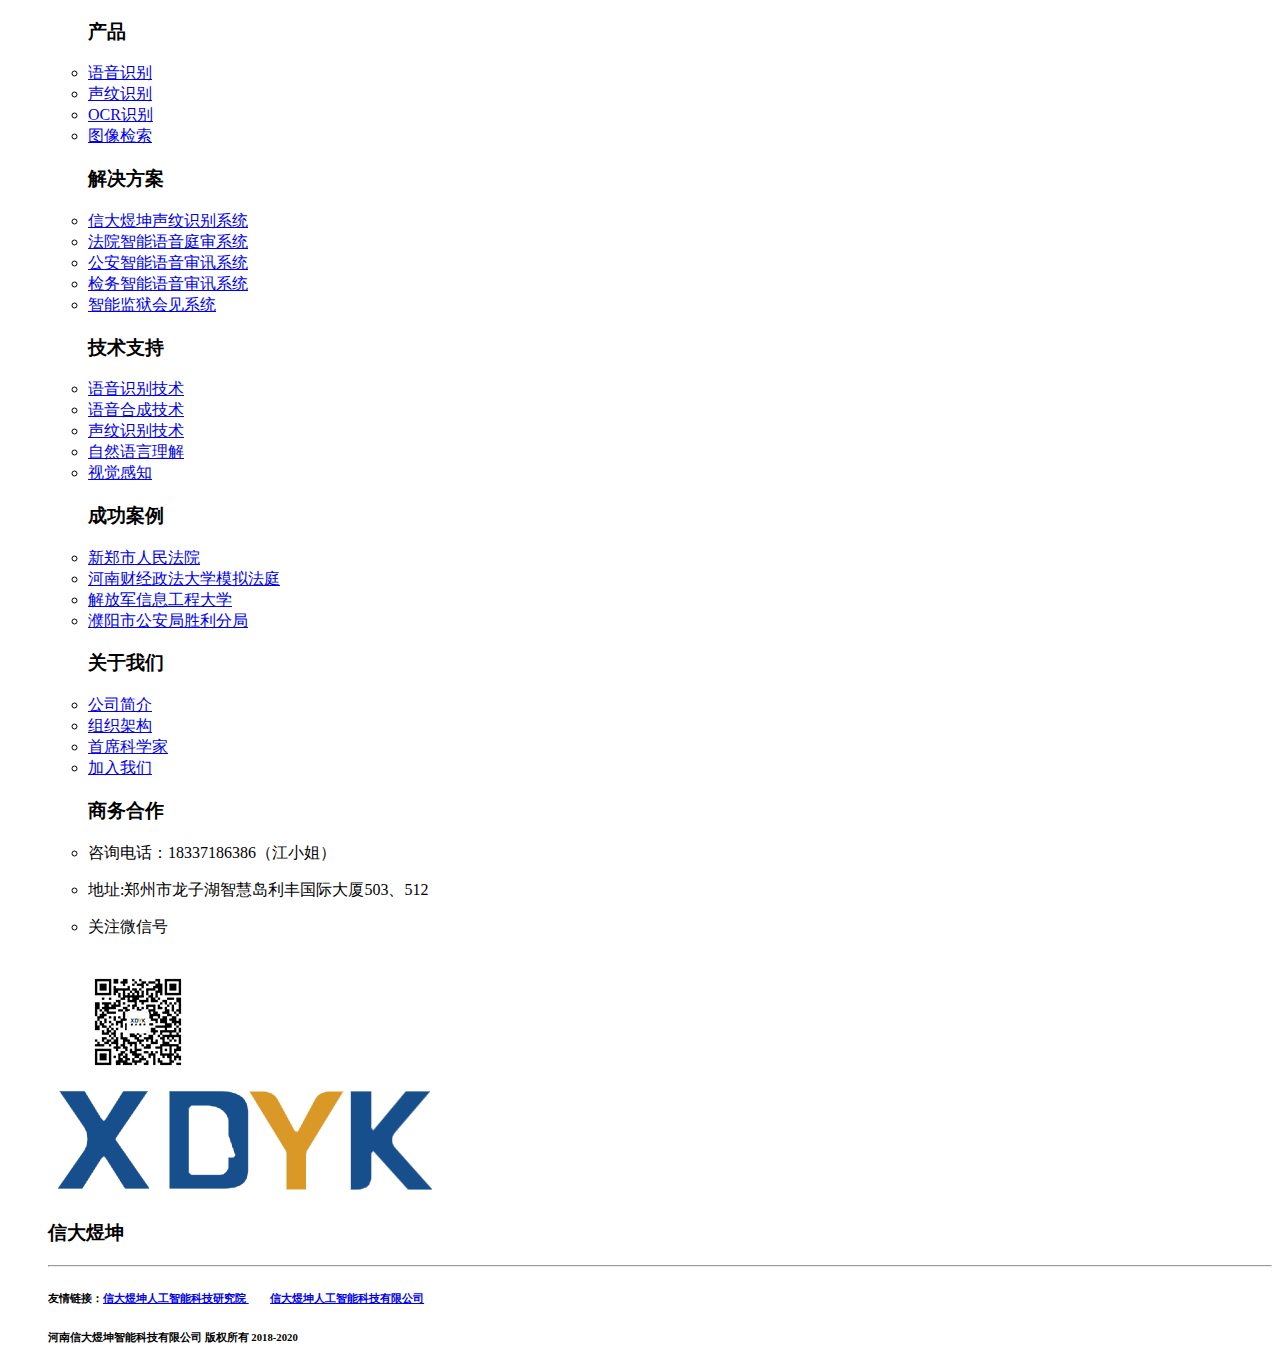
<file: html-vpr/footer.html>
<!DOCTYPE html>
<!--[if lt IE 7]>      <html class="no-js lt-ie9 lt-ie8 lt-ie7"> <![endif]-->
<!--[if IE 7]>         <html class="no-js lt-ie9 lt-ie8"> <![endif]-->
<!--[if IE 8]>         <html class="no-js lt-ie9"> <![endif]-->
<!--[if gt IE 8]><!-->
<html class="no-js">
<!--<![endif]-->

<head>
    <meta charset="utf-8">
    <meta http-equiv="X-UA-Compatible" content="IE=edge">
    <title>#</title>
    <meta name="description" content="">
    <meta name="viewport" content="width=device-width, initial-scale=1">
</head>

<body>
    <div class="foot-section container-fluid">
        <ul class="foot-section-inhert" style="list-style: none;">
            <li class="foot-subitem-left">
                <div id="hilp" class="col-xs-4 col-sm-2">
                    <ul class="foot-section-list">
                        <h3>产品</h3>
                        <li>
                            <a href="productSevice.html?indextab=1" target="_blank">语音识别</a>
                        </li>
                        <li>
                            <a href="productSevice.html?indextab=2" target="_blank">声纹识别</a>
                        </li>
                        <li>
                            <a href="productSevice.html?indextab=3" target="_blank">OCR识别</a>
                        </li>
                        <li>
                            <a href="productSevice.html?indextab=4" target="_blank">图像检索</a>
                        </li>
                    </ul>
                </div>
                <div id="resource" class="col-xs-4 col-sm-2">
                    <ul class="foot-section-list">
                        <h3>解决方案</h3>
                        <li>
                            <a href="vpr-pro.html" target="_blank">信大煜坤声纹识别系统</a>
                        </li>

                        <li><a href="count.html?indextab=1">法院智能语音庭审系统</a></li>
                        <li><a href="count.html?indextab=2">公安智能语音审讯系统</a></li>
                        <li><a href="count.html?indextab=3">检务智能语音审讯系统</a></li>
                        <li><a href="count.html?indextab=4">智能监狱会见系统</a></li>

                    </ul>
                </div>
                <div id="aboutus" class="col-xs-4 col-sm-2">
                    <ul class="foot-section-list">
                        <h3>技术支持</h3>
                        <li>
                            <a href="#" target="_blank">语音识别技术</a>
                        </li>
                        <li>
                            <a href="#" target="_blank">语音合成技术</a>
                        </li>
                        <li>
                            <a href="#" target="_blank">声纹识别技术</a>
                        </li>
                        <li>
                            <a href="#" target="_blank">自然语言理解</a>
                        </li>
                        <li>
                            <a href="#" target="_blank">视觉感知</a>
                        </li>
                    </ul>
                </div>
                <div id="seat" class="col-xs-4 col-sm-2">
                    <ul class="foot-section-list">
                        <h3>成功案例</h3>
                        <li>
                            <a href="#" target="_blank">新郑市人民法院</a>
                        </li>
                        <li>
                            <a href="#" target="_blank">河南财经政法大学模拟法庭</a>
                        </li>
                        <li>
                            <a href="#" target="_blank">解放军信息工程大学</a>
                        </li>
                        <li>
                            <a href="#" target="_blank">濮阳市公安局胜利分局</a>
                        </li>
                    </ul>
                </div>
                <div id="business" class="col-xs-4 col-sm-2">
                    <ul class="foot-section-list">
                        <h3>关于我们</h3>
                        <li>
                            <a href="AboutUs.html?index=1" target="_blank">公司简介</a>
                        </li>
                        <li>
                            <a href="AboutUs.html?index=2" target="_blank">组织架构</a>
                        </li>
                        <li>
                            <a href="AboutUs.html?index=3" target="_blank">首席科学家</a>
                        </li>
                        <li>
                            <a href="AboutUs.html?index=4" target="_blank">加入我们</a>
                        </li>
                    </ul>
                </div>
                <div id="bis-coopera" class="col-xs-5 col-sm-2">
                    <ul class="foot-section-list">
                        <h3>商务合作</h3>
                        <li>
                            <p>咨询电话：18337186386（江小姐）</p>
                        </li>
                        <li>
                            <p>地址:郑州市龙子湖智慧岛利丰国际大厦503、512</p>
                        </li>
                        <li>
                            <p>关注微信号</p>
                            <br />
                            <img src="img/coo/信大煜坤公众号二维码.png" alt="#" />
                        </li>
                    </ul>
                </div>
            </li>

            <li class="foot-subitem-right">
                <img src="img/xdykpng.png" class="foot-xdyk-img" />
                <h3 class="foot-xdyk-line">信大煜坤</h3>
            </li>
            <hr style="margin-top:0;" />
            <div class="text-brand-foot">
                <h6>
                    友情链接：<a href="#">信大煜坤人工智能科技研究院 </a>&nbsp&nbsp&nbsp&nbsp&nbsp&nbsp&nbsp&nbsp<a
                        href="#">信大煜坤人工智能科技有限公司</a>
                </h6>
                <h6>河南信大煜坤智能科技有限公司 版权所有 2018-2020</h6>
            </div>
        </ul>
    </div>

</body>

</html>
</file>
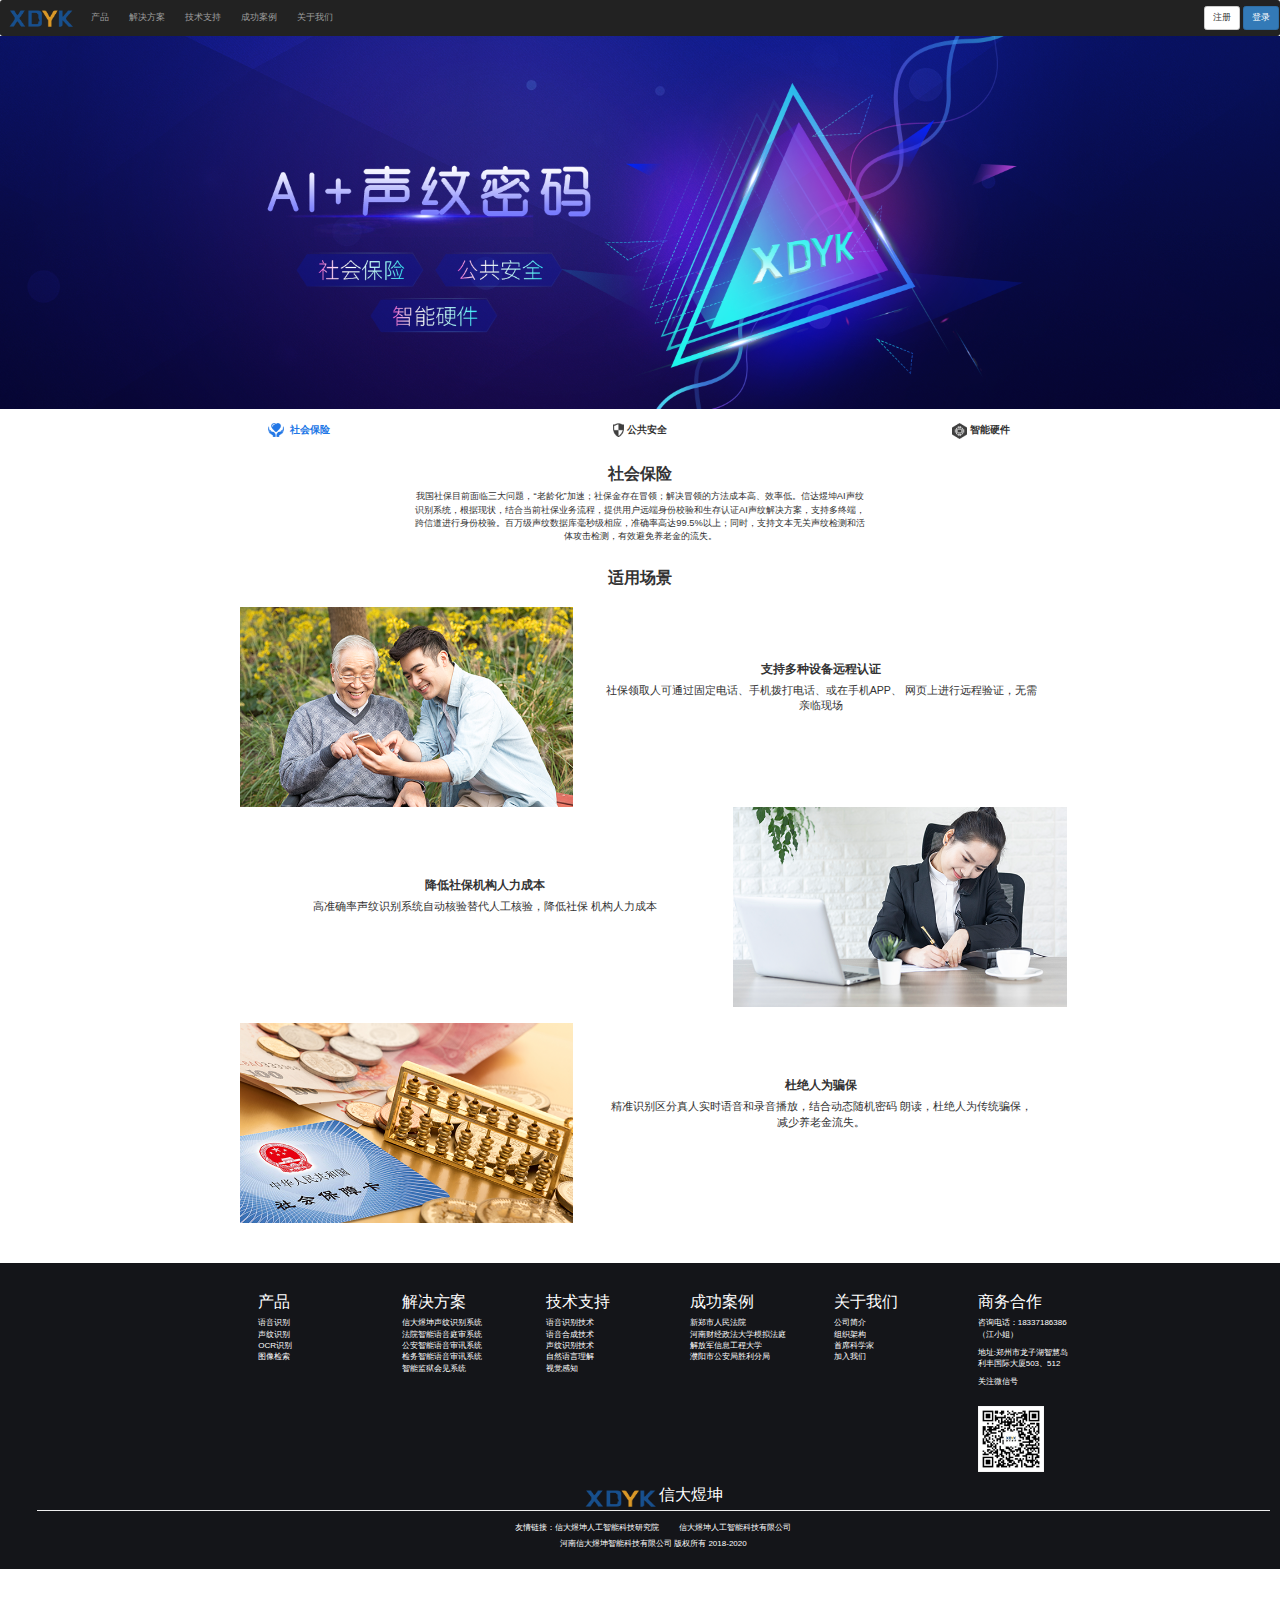
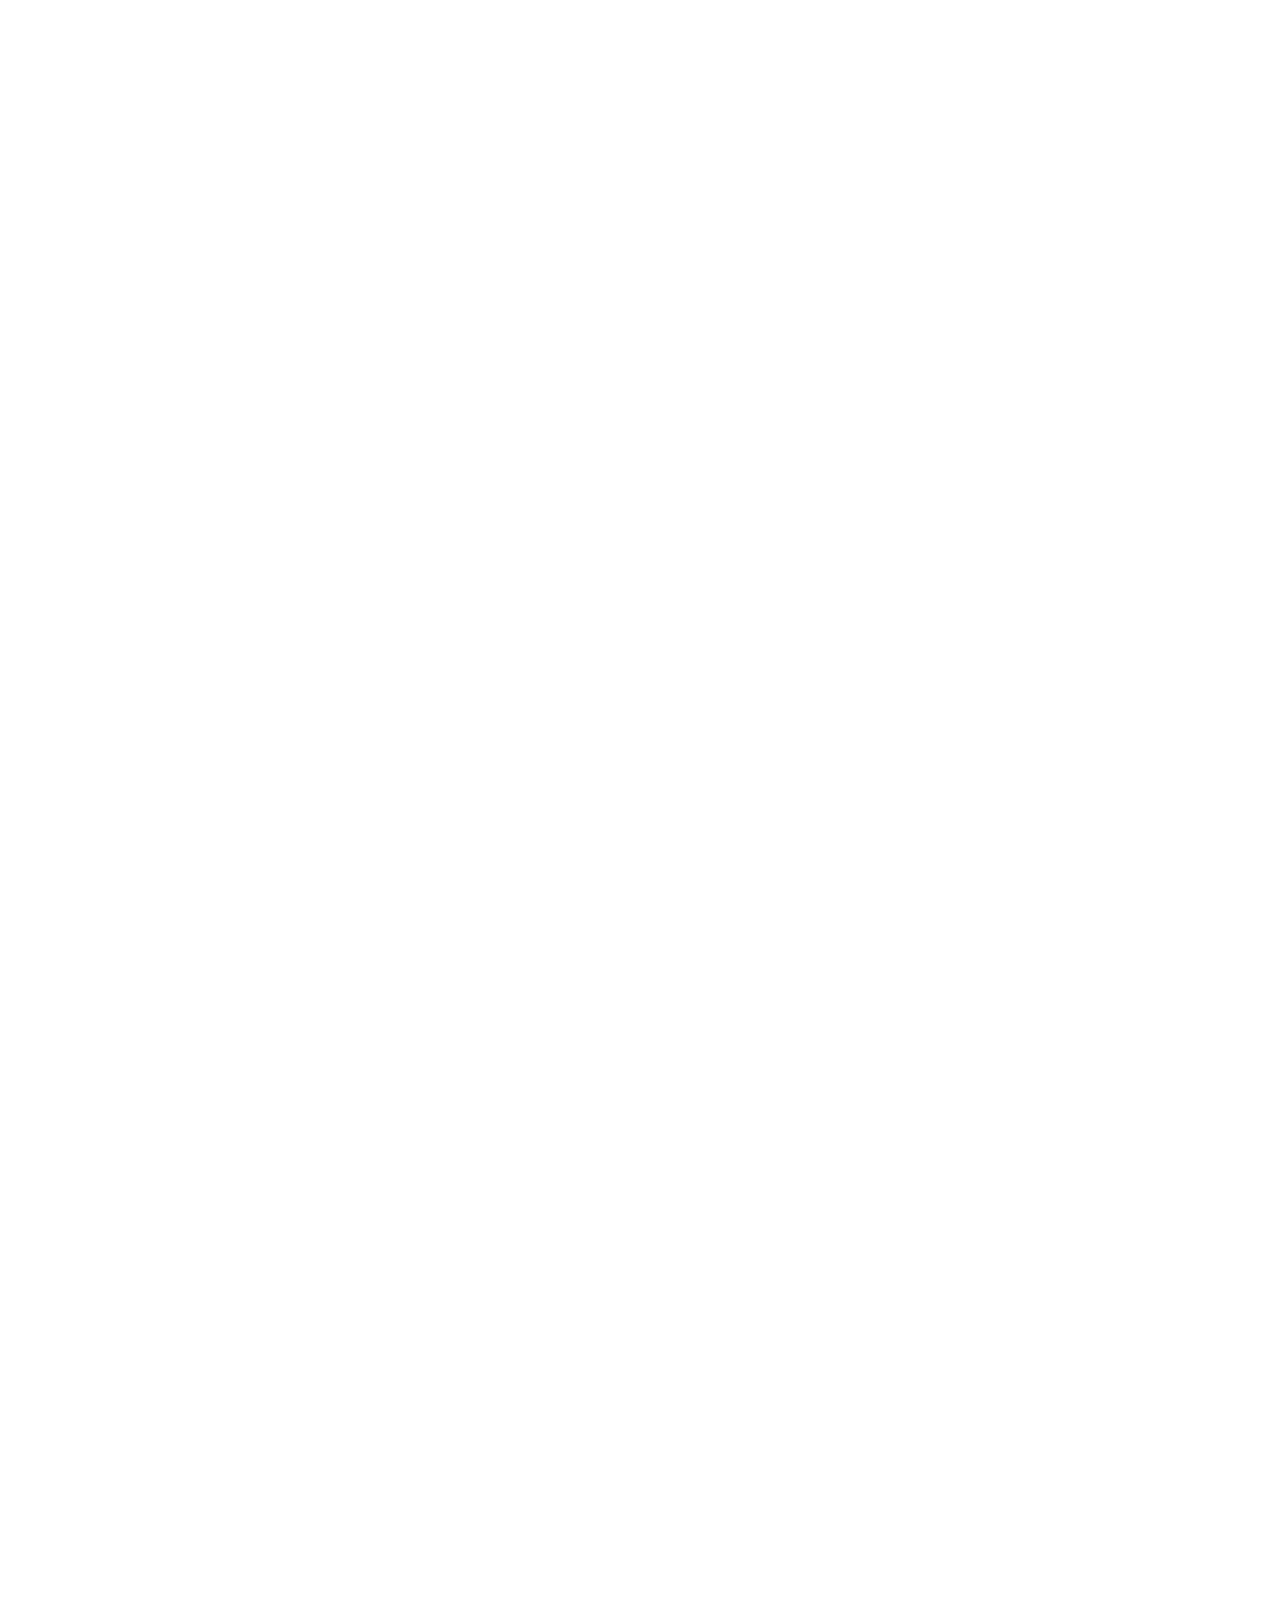
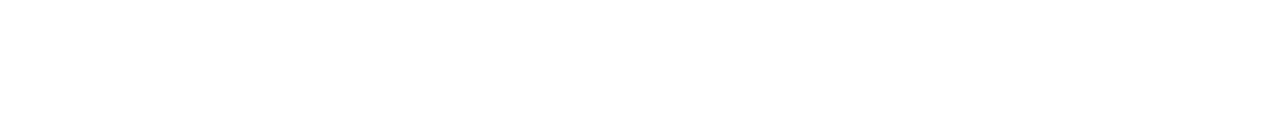
<file: html-vpr/vpr-pro.html>
<!DOCTYPE html>
<!--[if lt IE 7]>      <html class="no-js lt-ie9 lt-ie8 lt-ie7"> <![endif]-->
<!--[if IE 7]>         <html class="no-js lt-ie9 lt-ie8"> <![endif]-->
<!--[if IE 8]>         <html class="no-js lt-ie9"> <![endif]-->
<!--[if gt IE 8]><!-->
<html class="no-js">
<!--<![endif]-->

<head>
    <meta charset="utf-8">
    <meta http-equiv="X-UA-Compatible" content="IE=edge">
    <link rel="shortcut icon" href="img/X.png" />
    <title>信大煜坤</title>
    <meta name="description" content="">
    <meta name="viewport" content="width=device-width, initial-scale=1">
    <link rel="stylesheet" href="css/bootstrap.css" />
    <link rel="stylesheet" href="css/swiper.min.css" />
    <link rel="stylesheet" href="css/index-innitial.css" />
    <script src="js/jquery-3.3.1.min.js" type="text/javascript"></script>
    <script src="js/bootstrap.js" type="text/javascript"></script>
    <script src="js/swiper.min.js" type="text/javascript"></script>
    <script src="js/index-initialization.js" type="text/javascript"></script>
    <style>
        ul,
        li {
            list-style: none;
        }

        hide {
            display: none;
        }
    </style>
</head>

<body>
    <!-- 导航 -->
    <section id="header"></section>
    <!-- banner -->
    <section>
        <div style="width:100%;height: auto;">
            <img src="img/vpr-pro/vpr.png" />
        </div>
    </section>
    <!-- nav content -->
    <section>
        <div class="container-fluid clicka item-info"
            style="padding: 0 10% 0 10%;text-align: center;vertical-align: middle;">
            <div>
                <div class="col-lg-4 col-xs-4 col-md-4 col-sm-4" style="padding: 20px 0 20px 0;">
                    <a href="javascript:void(0);" title="socialinsurance">
                        <img src="img/vpr-pro/1b.png" />
                        <strong style="margin-left:5px;"><span
                                style="font-size:15px;color: #2277E6;">社会保险</span></strong></a>
                </div>
                <div class="col-lg-4 col-xs-4 col-md-4 col-sm-4" style="padding: 20px 0 20px 0">
                    <a href="javascript:void(0);" title="publicsafe">
                        <img src="img/vpr-pro/2.png" /><strong style="margin-left:5px;"><span
                                style="font-size:15px;color: #333333;">公共安全</span></strong></a>
                </div>
                <div class="col-lg-4 col-xs-4 col-md-4 col-sm-4" style="padding: 20px 0 20px 0">
                    <a href="javascript:void(0);" title="intelligencehard">
                        <img src="img/vpr-pro/3.png" /><strong style="margin-left:5px;"><span
                                style="font-size:15px;color: #333333;">智能硬件</span></strong></a>
                </div>
            </div>
        </div>
    </section>
    <!-- content -->
    <section>
        <div class="container-fluid">
            <div style="text-align: center;vertical-align: middle;">
                <div class="socialinsurance tab">
                    <div style="padding: 0 20% 0 20%;">
                        <div>
                            <h3><strong>社会保险</strong></h3>
                        </div>
                        <div style="margin-top:1%;color: #333333;padding: 0 20% 0 20%">
                            <span
                                style="font-size: 14px">我国社保目前面临三大问题，“老龄化”加速；社保金存在冒领；解决冒领的方法成本高、效率低。信达煜坤AI声纹识别系统，根据现状，结合当前社保业务流程，提供用户远端身份校验和生存认证AI声纹解决方案，支持多终端，跨信道进行身份校验。百万级声纹数据库毫秒级相应，准确率高达99.5%以上；同时，支持文本无关声纹检测和活体攻击检测，有效避免养老金的流失。</span>
                        </div>
                    </div>
                    <div style="margin-top:2%;width:100%;height: auto;padding: 0 10% 1% 10%">
                        <h3><strong>适用场景</strong></h3>
                        <div style="margin-top:2%;">
                            <ul>
                                <li>
                                    <div style="display:inline-block;">
                                        <img style="width:500px;height:300px" src=" img/vpr-pro/组100.png" alt="">
                                    </div>
                                    <div style="display:inline-block; width:50%;height:300px;padding:5% 3% 5% 3%;">
                                        <div>
                                            <h4><strong>支持多种设备远程认证</strong></h4>
                                        </div>
                                        <div style="margin-top:1%;color: #333333;">
                                            <span style="font-size: 16px;">
                                                社保领取人可通过固定电话、手机拨打电话、或在手机APP、
                                                网页上进行远程验证，无需亲临现场
                                            </span>
                                        </div>
                                    </div>
                                </li>
                                <li>
                                    <div style="display:inline-block; width:50%;height:300px;padding:5% 3% 5% 3%;">
                                        <div>
                                            <h4><strong>降低社保机构人力成本</strong></h4>
                                        </div>
                                        <div style="margin-top:1%;color: #333333;">
                                            <span style="font-size: 16px;">
                                                高准确率声纹识别系统自动核验替代人工核验，降低社保
                                                机构人力成本
                                            </span>
                                        </div>
                                    </div>
                                    <div style="display:inline-block;">
                                        <img style="width:500px;height:300px" src=" img/vpr-pro/组101.png" alt="">
                                    </div>
                                </li>
                                <li>
                                    <div style="display:inline-block;">
                                        <img style="width:500px;height:300px" src=" img/vpr-pro/组102.png" alt="">
                                    </div>
                                    <div style="display:inline-block; width:50%;height:300px;padding:5% 3% 5% 3%;">
                                        <div>
                                            <h4><strong>杜绝人为骗保</strong></h4>
                                        </div>
                                        <div style="margin-top:1%;color: #333333;">
                                            <span style="font-size: 16px;">
                                                精准识别区分真人实时语音和录音播放，结合动态随机密码
                                                朗读，杜绝人为传统骗保，减少养老金流失。
                                            </span>
                                        </div>
                                    </div>
                                </li>
                            </ul>
                        </div>
                    </div>
                </div>
                <div class="hide tab publicsafe">
                    <div style="padding: 0 20% 0 20%;">
                        <div>
                            <h3><strong>公共安全</strong></h3>
                        </div>
                        <div style="margin-top:1%;color: #333333;padding: 0 20% 0 20%">
                            <span
                                style="font-size: 14px">信大煜坤与“公检法”等司法机构深度合作，利用先进的声纹技术提供高效的解决方案，采集和建立重点、敏感管控人员声纹特征数据库，进行1：1和1：N的声纹认证和识别。对各种违法、反动行为进行精确打击，有效缩小案件侦查范围，有效降低基于通讯的电信网络诈骗的犯罪率，提高社会治安。</span>
                        </div>
                    </div>
                    <div style="margin-top:2%;width:100%;height: auto;padding:  0 10% 1% 10%">
                        <h3><strong>适用场景</strong></h3>
                        <div style="margin-top:2%;">
                            <ul>
                                <li>
                                    <div style="display:inline-block;">
                                        <img style="width:500px;height:300px" src=" img/vpr-pro/组93.png" alt="">
                                    </div>
                                    <div style="display:inline-block; width:50%;height:300px;padding:5% 3% 5% 3%;">
                                        <div>
                                            <h4><strong>声纹采集与建库</strong></h4>
                                        </div>
                                        <div style="margin-top:1%;color: #333333;">
                                            <span style="font-size: 16px;">
                                                定制专业设备采集高质量语音数据<br>
                                                配套声纹识别软件系统实时检测语音质量、人声分割、
                                                提取声纹特征<br>
                                                对手机社交APP的语音进行识别、分析、建库、声纹
                                                检索、关键词搜索<br>
                                            </span>
                                        </div>
                                    </div>
                                </li>
                                <li>
                                    <div style="display:inline-block; width:50%;height:300px;padding:5% 3% 5% 3%;">
                                        <div>
                                            <h4><strong>声纹识别算法与系统</strong></h4>
                                        </div>
                                        <div style="margin-top:1%;color: #333333;">
                                            <span style="font-size: 16px;">
                                                声纹大库检索：海量数据中“以音招人”，缩小侦查范围<br>
                                                应用声纹识别技术，确定犯罪嫌疑人身份<br>
                                                有效震慑、打击治理电信网络违法犯罪<br>
                                            </span>
                                        </div>
                                    </div>
                                    <div style="display:inline-block;">
                                        <img style="width:500px;height:300px" src=" img/vpr-pro/组94.png" alt="">
                                    </div>
                                </li>
                                <li>
                                    <div style="display:inline-block;">
                                        <img style="width:500px;height:300px" src=" img/vpr-pro/组95.png" alt="">
                                    </div>
                                    <div style="display:inline-block; width:50%;height:300px;padding:5% 3% 5% 3%;">
                                        <div>
                                            <h4><strong>声纹黑名单实时监控预警</strong></h4>
                                        </div>
                                        <div style="margin-top:1%;color: #333333;">
                                            <span style="font-size: 16px;">
                                                黑名单人员语音对话实时预警，提示重点人员可疑行为<br>
                                                语音内容关键词识别动态预警，提示可疑案件与犯罪意图。<br>
                                            </span>
                                        </div>
                                    </div>
                                </li>
                                <li>
                                    <div style="display:inline-block; width:50%;height:300px;padding:5% 3% 5% 3%;">
                                        <div>
                                            <h4><strong>声纹鉴定</strong></h4>
                                        </div>
                                        <div style="margin-top:1%;color: #333333;">
                                            <span style="font-size: 16px;">
                                                对录音是否有开始、结束、删除、添加、篡改等检验，作为录音完整性检验<br>
                                                利用待识别者的声纹资料对鉴定录音中的声音进行身份认证，完成1：1或1：N的同一性检验<br>
                                                对录音中的噪音进行降噪，把噪声降低，从而帮助对录音内容的听辨<br>
                                                对录音设备离说话人较远或录音设备设置不对导致的微弱语音进行数字增强处理，从而帮助对录音内容的听辨<br>

                                            </span>
                                        </div>
                                    </div>
                                    <div style="display:inline-block;">
                                        <img style="width:500px;height:300px" src=" img/vpr-pro/组96.png" alt="">
                                    </div>
                                </li>
                            </ul>
                        </div>
                    </div>
                </div>
                <div class="hide tab intelligencehard">
                    <div style="padding: 0 20% 0 20%;">
                        <div>
                            <h3><strong>智能硬件</strong></h3>
                        </div>
                        <div style="margin-top:1%;color: #333333;padding: 0 20% 0 20%">
                            <span
                                style="font-size: 14px">信大煜坤智能声纹采集终端（ykvp-0902），作为声纹采集设备的重要组成部分，将拥有自主产权的第三代深度神经网络算法集成至直径仅有11.5mm的设备上，运用信大煜坤独创的远场拾音结合声源定位技术并结合信大煜坤声纹采集终端软件，将整个声纹采集工作的流程一体化，大大减少声纹采集工作的难度，节省了声纹采集建库的人力成本。助力声纹信息在全省乃至全国的信息储备和应用。</span>
                        </div>
                    </div>
                    <div style="margin-top:2%;width:100%;height: auto;padding: 0 10% 1% 10%">
                        <h3><strong>适用场景</strong></h3>
                        <div style="margin-top:2%;">
                            <ul>
                                <li>
                                    <div style="display:inline-block;">
                                        <img style="width:500px;height:300px" src=" img/vpr-pro/组97.png" alt="">
                                    </div>
                                    <div style="display:inline-block; width:50%;height:300px;padding:5% 3% 5% 3%;">
                                        <div>
                                            <h4><strong>公安物证鉴定中心</strong></h4>
                                        </div>
                                        <div style="margin-top:1%;color: #333333;">
                                            <span style="font-size: 16px;">
                                                信大煜坤智能声纹采集终端（ykvp-0902）是我国首批
                                                通过国家公安部物证鉴定中心认证的声纹采集终端设备。
                                                其采集的声纹具备有效性和可靠性。
                                            </span>
                                        </div>
                                    </div>
                                </li>
                                <li>
                                    <div style="display:inline-block; width:50%;height:300px;padding:5% 3% 5% 3%;">
                                        <div>
                                            <h4><strong>免驱动</strong></h4>
                                        </div>
                                        <div style="margin-top:1%;color: #333333;">
                                            <span style="font-size: 16px;">
                                                信达煜坤智能声纹采集设备采用免驱技术，仅需一条
                                                micro-USB数据连接线与PC或其他终端设备连接，即
                                                插即用。
                                            </span>
                                        </div>
                                    </div>
                                    <div style="display:inline-block;">
                                        <img style="width:500px;height:300px" src=" img/vpr-pro/组98.png" alt="">
                                    </div>
                                </li>
                                <li>
                                    <div style="display:inline-block;">
                                        <img style="width:500px;height:300px" src=" img/vpr-pro/组99.png" alt="">
                                    </div>
                                    <div style="display:inline-block; width:50%;height:300px;padding:5% 3% 5% 3%;">
                                        <div>
                                            <h4><strong>垂直化应用开发</strong></h4>
                                        </div>
                                        <div style="margin-top:1%;color: #333333;">
                                            <span style="font-size: 16px;">
                                                信大煜坤智能声纹采集设备配合信达煜坤声纹采集
                                                终端软件，将声纹采集工作按照其业务流程特点，
                                                定制开发，将学习和使用成本降至最低。
                                            </span>
                                        </div>
                                    </div>
                                </li>
                            </ul>
                        </div>
                    </div>
                </div>
            </div>
        </div>
    </section>
    <!-- footer -->
    <section id="footer"></section>


</body>
<script type="text/javascript">
    $(document).ready(function () {
        $("#header").load("header.html");
        $("#footer").load("footer.html");
        $(".clicka a").click(function () {
            var gg = $(this).attr("title");
            var kk = $(gg).attr("class");
            for (var i = 0; i < $(".tab").length; i++) {
                //处理显示内容
                if ($(".tab").eq(i).hasClass(gg)) {
                    $(".tab").eq(i).removeClass("hide");
                } else {
                    $(".tab").eq(i).addClass("hide");
                }
            }
            //处理导航点击高亮
            var Timg = $(this).children("img").attr("src");
            var TBimg = Timg.split('/')[Timg.split('/').length - 1].split('.')[0];
            if (TBimg.indexOf('b') < 0) {
                $(this).children("img").attr("src", 'img/vpr-pro/' + TBimg + 'b.png');
                $(this).children("strong").children("span").css('color', '#2277E6');
                var tk = $(this).parent().siblings();
                for (var i = 0; i < tk.length; i++) {
                    var tname = tk.eq(i).children("a").children("img").attr("src");
                    if (tname.split('/')[tname.split('/').length - 1].indexOf('b') >= 0) {
                        $(tk.eq(i)).children("a").children("img").attr("src", 'img/vpr-pro/' + tname
                            .split('/')[tname.split('/').length - 1]
                            .split(
                                '.')[0].substring(0, 1) +
                            ".png");
                        $(tk.eq(i)).children("a").children("strong").children("span").css("color",
                            "#333333");
                    }
                }
            }
        });
        $(window).resize(function () {
            sizeZoom = detectZoom();
            document.getElementsByTagName('body')[0].style.zoom = sizeZoom;
        });
    })

    function detectZoom() {
        var ratio = 0;
        screen = window.screen;
        ua = navigator.userAgent.toLowerCase();
        //alert(window.innerWidth);
        if (window.innerWidth != undefined) {
            ratio = window.innerWidth / 1920;
        }
        // if (ratio) {
        //   ratio = Math.round(ratio * 100);
        // }
        return ratio;
    };
</script>

</html>
</file>
<file: html-vpr/css/index-innitial.css>
/* 首页index相关样式 */
.vpr-elements-dis {
  display: none;
}

.bgc-section,
.bgc-section-core,
.bgc-section-solve,
.bgc-section-product,
.bgc-section-coo,
.bgc-section-img {
  width: 100%;
  height: 888px;
}

.bgc-section-img {
  height: auto;
}

.bgc-section-solve {
  background: rgba(32, 50, 118, 1);
  height: 900px;
}

.bgc-section-product {
  height: 750px;
}

.bgc-section-coo {
  height: 600px;
}

.vpr-tech,
.vpr-tech-core,
.vpr-tech-solve {
  width: 25%;
  height: 300px;

  padding: 0;
  margin: 0 2% 3% 0;
}

.vpr-tech-core {
  box-shadow: 2px 2px 2px #888888;
}

.div-align {
  margin: 0;
}

.div-fetch,
.div-fetch-solve,
.div-fetch-product {
  margin-top: 30px;
  margin-left: 18%;
}

.div-fetch-solve {
  margin-top: 60px;
}

.vpr-subitem,
.vpr-subitem-core .vpr-subitem-solve {
  position: relative;
  margin: 0 0 0 0;
}

.vpr-subitem-children,
.vpr-subitem-children-core-tts,
.vpr-subitem-children-core-bgc,
.vpr-subitem-children-core-asr,
.vpr-subitem-children-core-vpr,
.vpr-subitem-children-core-nlp,
.vpr-subitem-children-core-ver,
.vpr-subitem-children-solve-court,
.vpr-subitem-children-solve-bgc,
.vpr-subitem-children-solve-police,
.vpr-subitem-children-solve-procuratorial,
.vpr-subitem-children-solve-prizon,
.vpr-subitem-children-solve-meetting,
.vpr-subitem-children-coo,
.vpr-subitem-children-bgc {
  width: 100%;
  height: auto;
  text-align: center;
  font-size: 20px;
}

.vpr-subitem-children-core-bgc {
  padding: 20% 0 0 0;
  background: url("../img/core/矩形699拷贝10.png") no-repeat;
}

.vpr-subitem-children-core-tts {
  padding: 20% 0 0 0;
  background: url("../img/core/语音合成背景.png") no-repeat;
}

.vpr-subitem-children-core-asr {
  padding: 20% 0 0 0;
  background: url("../img/core/语音识别背景.png") no-repeat;
}

.vpr-subitem-children-core-vpr {
  padding: 20% 0 0 0;
  background: url("../img/core/声纹识别背景.png") no-repeat;
}

.vpr-subitem-children-core-nlp {
  padding: 20% 0 0 0;
  background: url("../img/core/自然语言理解背景.png") no-repeat;
}

.vpr-subitem-children-core-ver {
  padding: 20% 0 0 0;
  background: url("../img/core/视觉感知背景.png") no-repeat;
}

.vpr-subitem-children-solve-bgc {
  padding: 5% 3% 0 3%;
  background: url("../img/solve/矩形743拷贝9.png") no-repeat;
}

.vpr-subitem-children-solve-court {
  padding: 30% 0 0 0;
  background: url("../img/solve/法院智能语音庭审系统.png") no-repeat;
  opacity: 0.8;
}

.vpr-subitem-children-solve-meetting {
  padding: 30% 0 0 0;
  background: url("../img/solve/会议听抄.png") no-repeat;
  opacity: 0.8;
}

.vpr-subitem-children-solve-police {
  padding: 30% 0 0 0;
  background: url("../img/solve/公安智能语音审讯系统.png") no-repeat;
  opacity: 0.8;
}

.vpr-subitem-children-solve-procuratorial {
  padding: 30% 0 0 0;
  background: url("../img/solve/检务智能审讯系统.png") no-repeat;
  opacity: 0.8;
}

.vpr-subitem-children-solve-prizon {
  padding: 30% 0 0 0;
  background: url("../img/solve/智能监狱会见系统.png") no-repeat;
  opacity: 0.8;
}

.vpr-subitem-children-coo {
  padding: 40% 0 0 0;
  background: url("../img/coo/占位.png") no-repeat;
  opacity: 0.5;
}

.vpr-subitem-children-coo p {
  color: white;
  margin-top: 10%;
}

.vpr-subitem-children-bgc {
  padding: 40% 0 0 0;
  background: url("../img/coo/矩形744拷贝.png");
  opacity: 0.8;
}

.vpr-subitem-children-bgc p {
  color: white;
  font-size: 15px;
}

.text-brand,
.text-brand-core,
.text-brand-solve,
.text-brand-product,
.text-brand-coo,
.text-brand-foot {
  text-align: center;
  vertical-align: middle;
}

.text-brand-core-tip {
  margin-top: 15%;
}

.span-tip {
  font-size: 20px;
  font-style: "微软雅黑";
}

.span-arti {
  font-size: 14px;
  font-style: "微软雅黑";
}

.text-brand-solve {
  color: white;
}

.vpr-pro-list,
.foot-section-list {
  list-style: none;
}

.vpr-pro-adv-1 {
  float: left;
  margin-top: 6%;
}

.vpr-pro-adv-2 {
  margin: 10% 0 0 30%;
}

.vpr-pro-children,
.vpr-pro-children-sec {
  width: 75%;
  height: 245px;
  padding: 5% 5% 5% 5%;
  background: url("../img/advan/矩形12.png") no-repeat;
  box-shadow: 10px 10px 10px #888888;
}

.vpr-pro-children-sec {
  margin-top: 15%;
}

.text-top {
  width: 100%;
  height: 60px;
}

.vpr-coo-children-left,
.vpr-coo-children-right {
  width: 8%;
  height: 400px;
  display: inline-block;
  background-color: rgba(32, 50, 118, 1);
}

.vpr-coo-slide,
.vpr-coo-slide-col-1,
.vpr-coo-slide-col-2,
.vpr-coo-slide-col-3,
.vpr-coo-slide-col-4 {
  height: 400px;
}

.vpr-coo-bottom-div {
  display: table;
  height: auto;
  padding: 3% 10% 3% 30%;
  text-align: center;
  vertical-align: middle;
  align-items: center;
}

.vpr-coo-bottom-li-1 {
  display: table-cell;
  width: 40%;
  vertical-align: middle;
}

.vpr-coo-bottom-li-2 {
  display: table-cell;
  color: #2277e6;
  float: right;
}

.vpr-coo-product {
  width: 83%;
  display: inline-block;
}

.navbar-brand {
  float: left;
  height: 50px;
  padding: 10px 10px;
  font-size: 18px;
  line-height: 20px;
}

.navbar {
  position: relative;
  min-height: 50px;
  margin-bottom: 0%;
  border: 1px solid transparent;
}

.foot-section {
  position: absolute;
  width: 100%;
  margin-top: 30px;
  background: #141519;
  color: white;
  font-size: 12px;
  display: block;
}

.foot-section a {
  color: white;
}

.foot-section-inhert {
  margin: 0 auto;
  display: flex;
  padding-top: 25px;
  padding-bottom: 21px;
  width: 100%;
  display: block;
}

.foot-subitem-left {
  width: 100%;
  height: auto;
  padding: 0 15% 0 15%;
  float: left;
  display: block;
}

.foot-subitem-right {
  display: block;
  text-align: center;
  align-items: center;
}

.foot-xdyk-line {
  display: inline-block;
}

.foot-xdyk-img {
  width: 109px;
  height: 30px;
  align-items: center;
}

/*产品服务*/
.body-production-service {
  width: 100%;
  height: auto;
}
</file>
